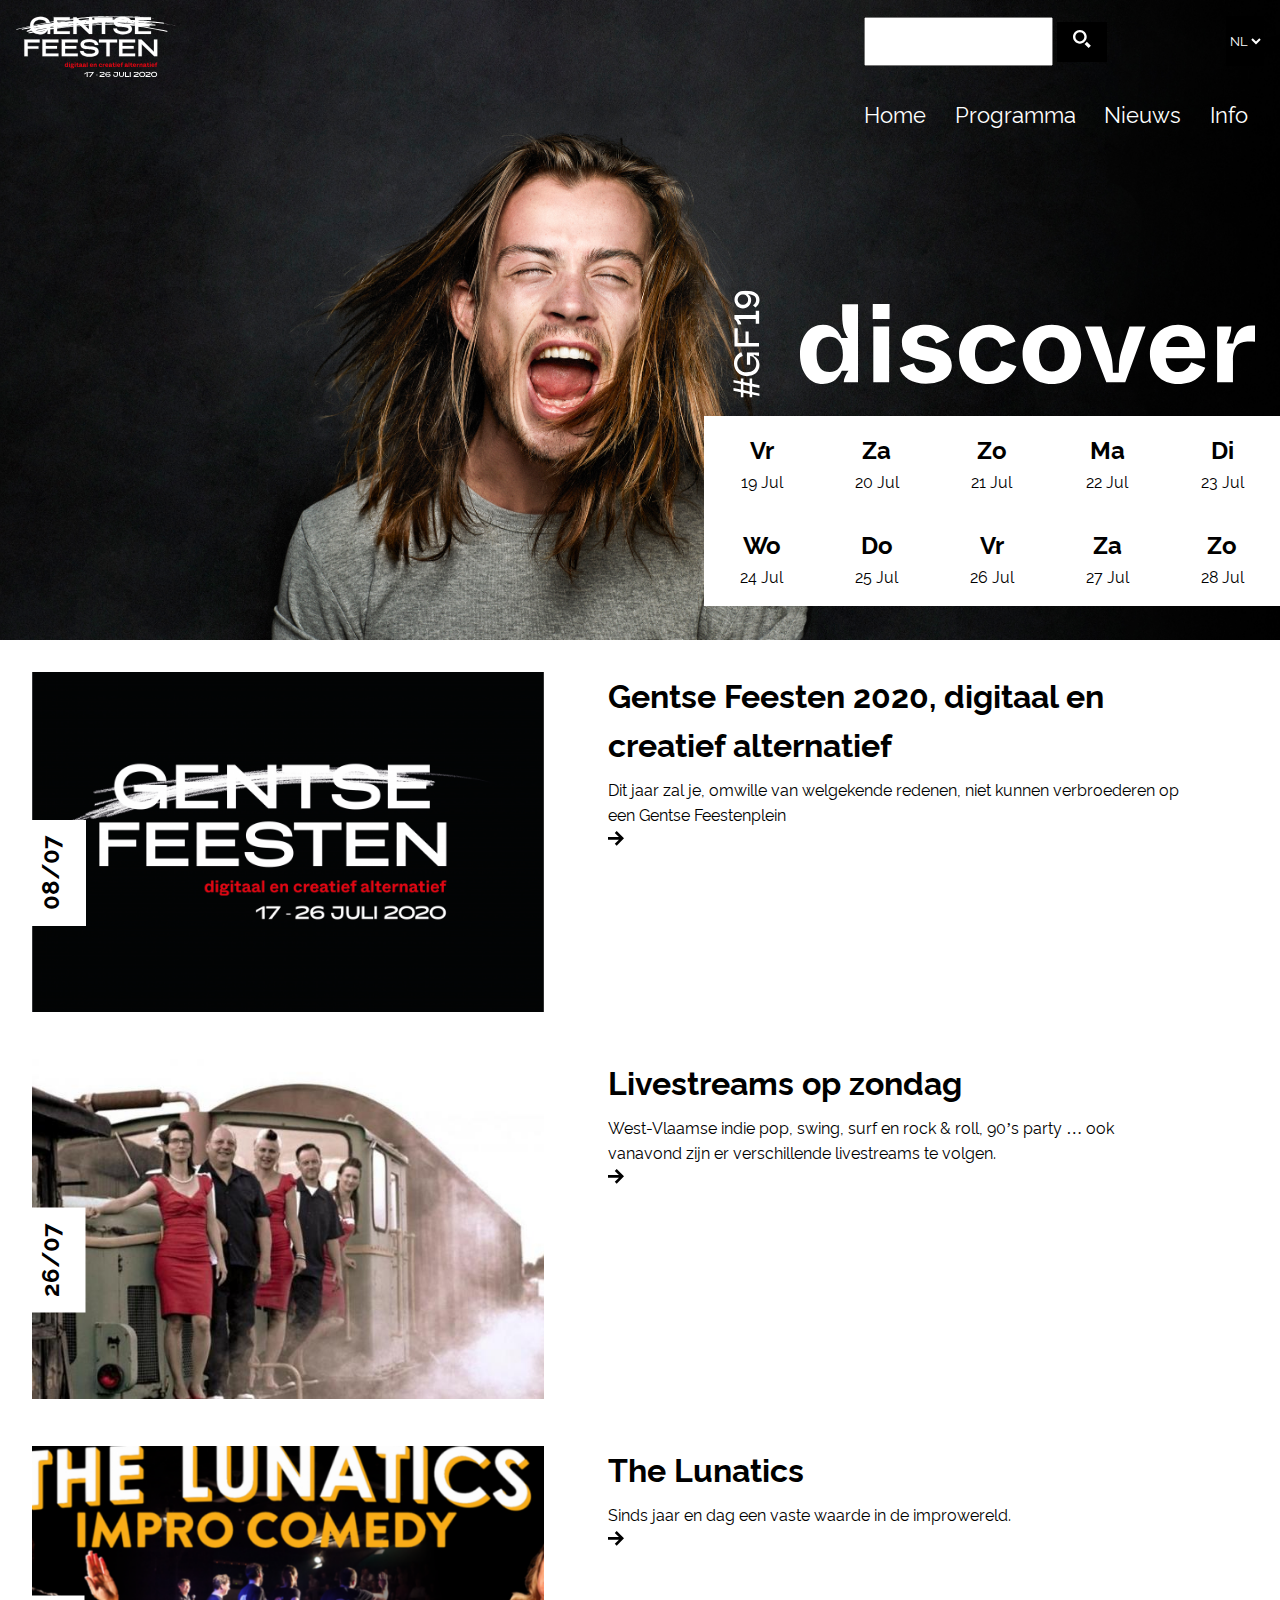
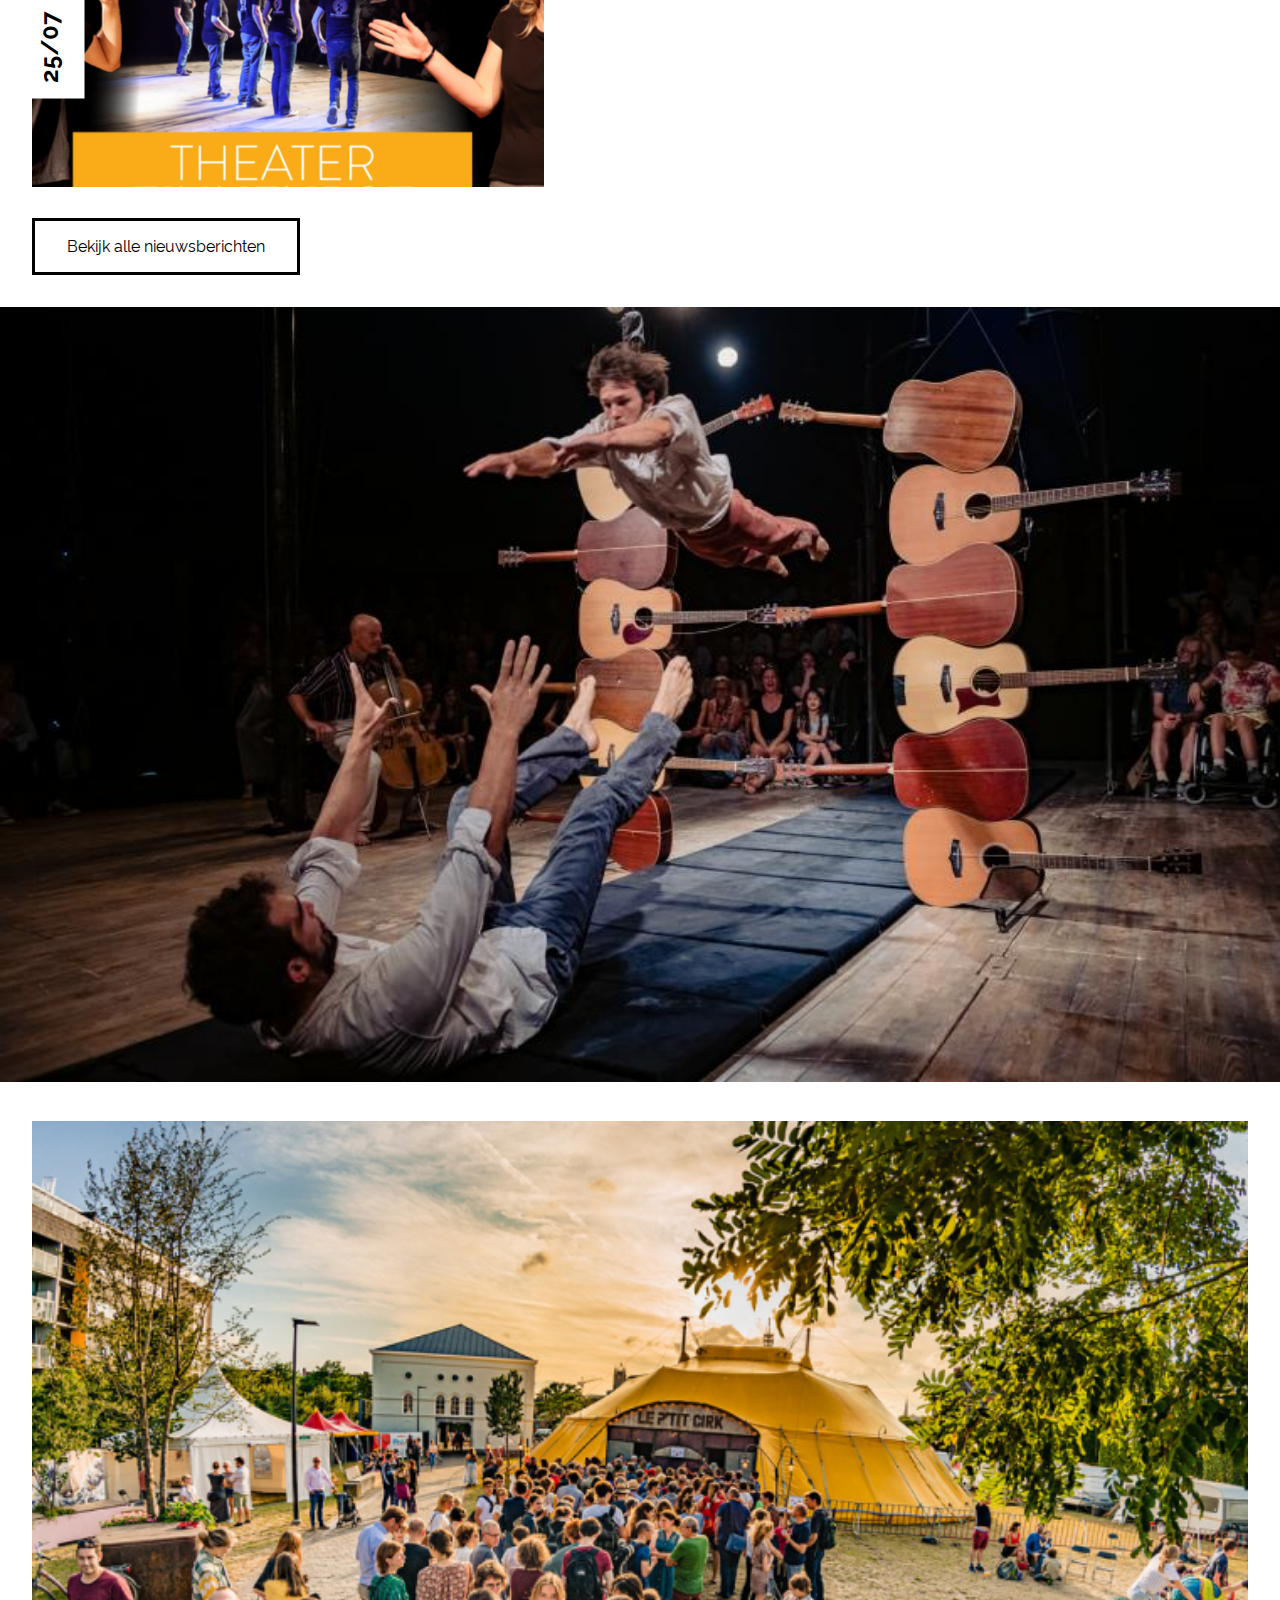
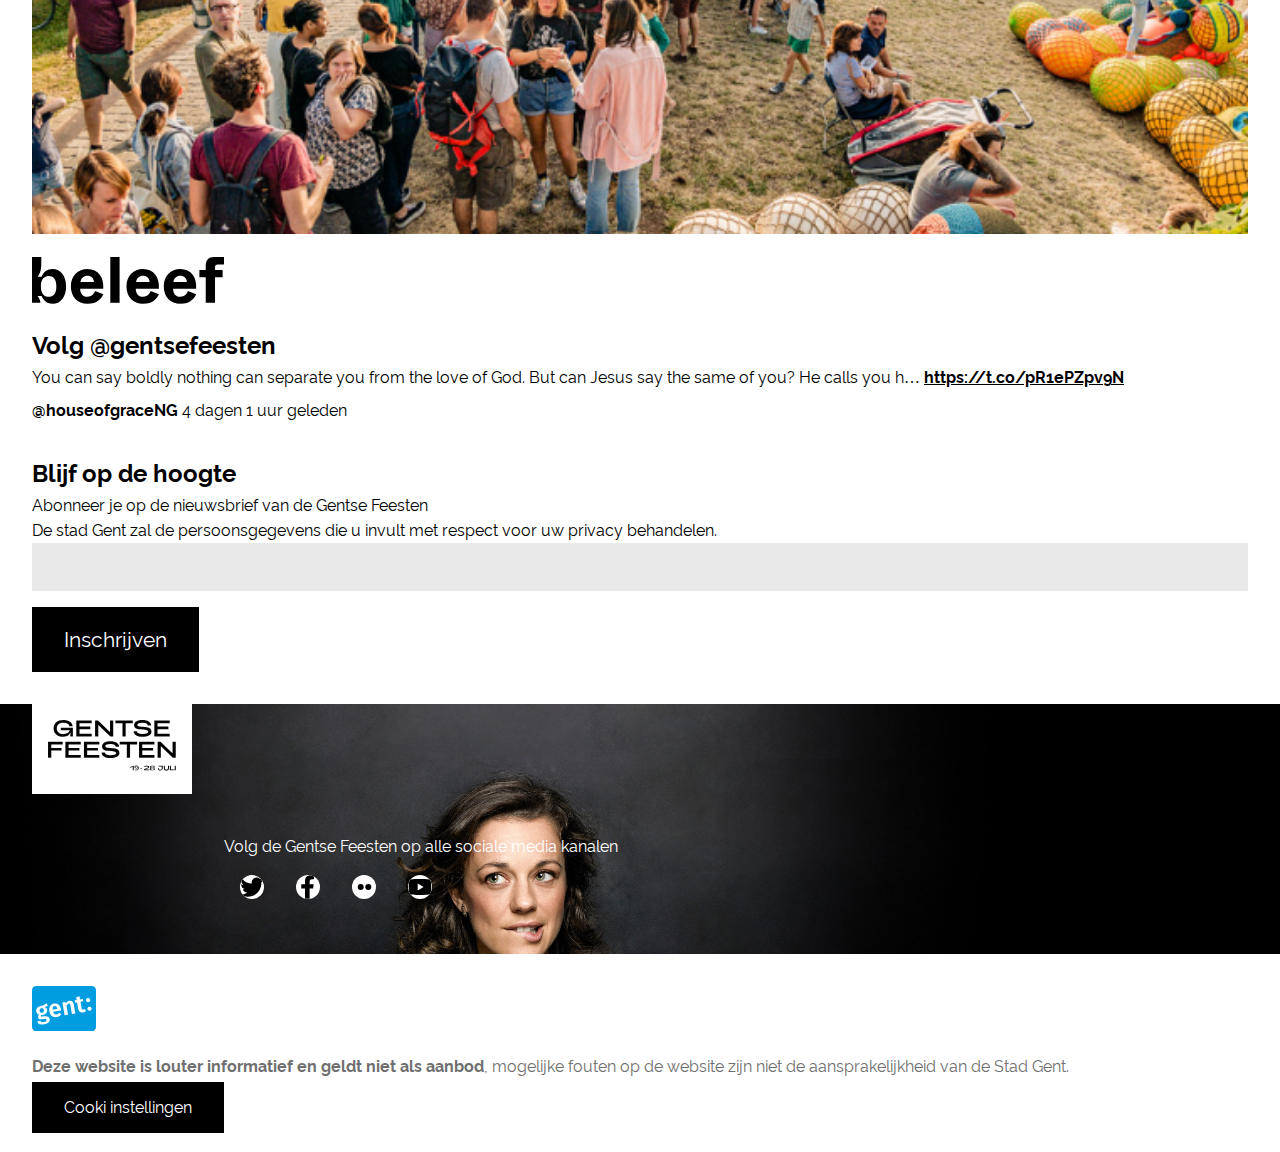
<file: index.html>
<!DOCTYPE html>
<html lang="en">

<head>
  <meta charset="UTF-8">
  <meta name="viewport" content="width=device-width, initial-scale=1.0">
  <title>Home | Gentse Feesten</title>
  <link rel="stylesheet" href="static/css/main.css">
  <link rel="stylesheet" href="static/css/dates-index.css">
</head>

<body>
  <header>
    <nav class="mobile-nav">
      <a href="index.html">
        <svg class="cross" width="24" height="25" viewBox="0 0 24 25" fill="none" xmlns="http://www.w3.org/2000/svg">
          <path
            d="M24 20.5967L15.685 12.4621L23.885 4.25526L20.188 0.591797L11.976 8.83435L3.666 0.705754L0 4.3385L8.321 12.5038L0.115 20.7414L3.781 24.3741L12.018 16.1316L20.303 24.2601L24 20.5967Z"
            fill="white" />
        </svg>
      </a>

      <ul>
        <li><a href="">Home</a></li>
        <li><svg class="mag-glass" width="18" height="18" viewBox="0 0 18 18" fill="none"
            xmlns="http://www.w3.org/2000/svg">
            <path
              d="M6.85875 13.7175C3.07725 13.7175 0 10.641 0 6.85875C0 3.0765 3.07725 0 6.85875 0C10.6403 0 13.7175 3.07725 13.7175 6.85875C13.7175 10.6403 10.641 13.7175 6.85875 13.7175ZM6.85875 2.34225C4.368 2.34225 2.34225 4.36875 2.34225 6.85875C2.34225 9.34875 4.36875 11.3752 6.85875 11.3752C9.34875 11.3752 11.376 9.34875 11.376 6.85875C11.376 4.36875 9.3495 2.34225 6.85875 2.34225ZM13.806 11.6745C13.1933 12.5565 12.417 13.3155 11.5215 13.9103L15.6105 18L17.871 15.7402L13.806 11.6745Z"
              fill="white" />
          </svg>
          zoeken</li>
        <li><button class="program">
          Programma <svg class="svg-right-arrow" enable-background="new 0 0 612 612" version="1.1"
              viewBox="0 0 612 612" xml:space="preserve" xmlns="http://www.w3.org/2000/svg">
              <path
                d="m604.5 134.78c-9.999-10.05-26.222-10.05-36.221 0l-262.27 287.78-262.29-287.78c-9.999-10.05-26.223-10.05-36.222 0s-9.999 26.35 0 36.399l279.1 306.24c5.331 5.357 12.422 7.652 19.386 7.296 6.988 0.356 14.055-1.939 19.386-7.296l279.13-306.27c9.998-10.048 9.998-26.322-1e-3 -36.372z" />
            </svg>
        </button>
          <ul class="program-button">
            <li><a href="dag.html?day=19">Vrijdag 19 juli</a></li>
            <li><a href="dag.html?day=20">Zaterdag 20 juli</a></li>
            <li><a href="dag.html?day=21">Zondag 21 juli</a></li>
            <li><a href="dag.html?day=22">Maandag 22 juli</a></li>
            <li><a href="dag.html?day=23">Dinsdag 23 juli</a></li>
            <li><a href="dag.html?day=24">Woensdag 24 juli</a></li>
            <li><a href="dag.html?day=25">Donderdag 25 juli</a></li>
            <li><a href="dag.html?day=26">Vrijdag 26 juli</a></li>
            <li><a href="dag.html?day=27">Zaterdag 27 juli</a></li>
            <li><a href="dag.html?day=28">Zondag 28 juli</a></li>
          </ul>
        </li>
        <li>Info</li>
      </ul>
    </nav>
    <div class="header-top">
      <a class="logo--hyper" href=""><img src="static/media/svg/logo.svg" alt=""></a>
      <svg class="burger-menu" xmlns="http://www.w3.org/2000/svg" viewBox="0 0 210 180">
        <g fill-rule="nonzero">
          <path
            d="M195.282 75H61.718C53.593 75 47 81.72 47 90c0 8.28 6.595 15 14.718 15h133.564C203.407 105 210 98.28 210 90c0-8.28-6.593-15-14.718-15zM194.273 150H14.727C6.597 150 0 156.72 0 165c0 8.28 6.598 15 14.727 15h179.546c8.13 0 14.727-6.72 14.727-15 .001-8.28-6.597-15-14.727-15zM194.273 0H14.727C6.597 0 0 6.72 0 15c0 8.28 6.598 15 14.727 15h179.546C202.403 30 209 23.28 209 15c.001-8.28-6.597-15-14.727-15z" />
        </g>
      </svg>

      <div class="desktop-nav">
        <div class="desktop-nav-top">
          <form id="" action="">
            <div>
              <input class="search-bar" type="text">
              <button class="search-button">
                <svg class="mag-glass" width="18" height="18" viewBox="0 0 18 18" fill="none"
                  xmlns="http://www.w3.org/2000/svg">
                  <path class="mag-glass-color"
                    d="M6.85875 13.7175C3.07725 13.7175 0 10.641 0 6.85875C0 3.0765 3.07725 0 6.85875 0C10.6403 0 13.7175 3.07725 13.7175 6.85875C13.7175 10.6403 10.641 13.7175 6.85875 13.7175ZM6.85875 2.34225C4.368 2.34225 2.34225 4.36875 2.34225 6.85875C2.34225 9.34875 4.36875 11.3752 6.85875 11.3752C9.34875 11.3752 11.376 9.34875 11.376 6.85875C11.376 4.36875 9.3495 2.34225 6.85875 2.34225ZM13.806 11.6745C13.1933 12.5565 12.417 13.3155 11.5215 13.9103L15.6105 18L17.871 15.7402L13.806 11.6745Z"
                    fill="white" />
                </svg>
              </button>

            </div>
          </form>
          <select name="language" id="language">
            <option value="NL">NL</option>
            <option value="EN">EN</option>
            <option value="FR">FR</option>
          </select>
        </div>
        <div class="desktop-nav-bottom">
          <ul>
            <li><a href="index.html">Home</a></li>
            <li><a href="index.html">Programma</a></li>
            <li><a href="index.html">Nieuws</a></li>
            <li><a href="index.html">Info</a></li>
          </ul>
        </div>
      </div>
    </div>

    <div class="header-bottom">
      <div class="dates-top">
        <div class="dates-length">
          <svg class="dates-logo" width="107px" height="26px" viewBox="0 0 107 26" version="1.1"
            xmlns="http://www.w3.org/2000/svg" xmlns:xlink="http://www.w3.org/1999/xlink">
            <!-- Generator: Sketch 51.3 (57544) - http://www.bohemiancoding.com/sketch -->
            <title>gf-19</title>
            <desc>Created with Sketch.</desc>
            <defs></defs>
            <g class="dates-logo-colour" id="Page-1" stroke="none" stroke-width="1" fill="none" fill-rule="evenodd">
              <g id="gf-19" fill="#fff">
                <path
                  d="M1.43231,25.9355 L2.9512,18.6476 L0,18.6476 L0,16.099 L3.47443,16.099 L4.76746,9.88808 L0,9.88808 L0,7.33953 L5.2907,7.33953 L6.80959,0 L9.42953,0 L7.91064,7.33953 L13.4103,7.33953 L14.9291,0 L17.566,0 L16.0471,7.33953 L19.068,7.33953 L19.068,9.88808 L15.5239,9.88808 L14.2139,16.099 L19.068,16.099 L19.068,18.6476 L13.6888,18.6476 L12.1699,25.9355 L9.55187,25.9355 L11.0538,18.6476 L5.56926,18.6476 L4.05037,25.9355 L1.43231,25.9355 Z M6.09437,16.099 L11.5771,16.099 L12.887,9.88808 L7.38552,9.88808 L6.09437,16.099 Z"
                  id="Shape" fill-rule="nonzero"></path>
                <path
                  d="M21.3457,13.2455 C21.3457,5.71235 27.0317,0.491699 33.8977,0.491699 C40.2631,0.491699 43.8749,4.13565 45.1623,7.84967 L41.5147,9.28622 C40.2989,6.06273 38.0459,3.75023 33.8262,3.75023 C29.4276,3.75023 25.1721,6.97372 25.1721,13.2105 C25.1721,19.3071 28.6766,22.8109 33.6831,22.8109 C38.5108,22.8109 41.1929,19.5874 41.4074,16.6442 L32.7534,16.6442 L32.7534,13.4207 L45.0908,13.4207 L45.0908,25.5088 L41.622,25.5088 C41.622,23.6167 42.3372,21.6546 43.0167,20.2881 L41.3359,20.2881 C40.6565,22.1101 38.5108,25.9993 32.6461,25.9993 C26.0304,26.0012 21.3457,21.094 21.3457,13.2455 Z"
                  id="Shape" fill-rule="nonzero"></path>
                <polygon id="Shape" fill-rule="nonzero"
                  points="50.9912 0.980957 69.1934 0.980957 69.1934 4.20445 54.5673 4.20445 54.5673 11.9829 66.0822 11.9829 66.0822 15.1713 54.5673 15.1713 54.5673 25.5075 50.9912 25.5075">
                </polygon>
                <path
                  d="M86.7979592,22.2228469 L86.7979592,25.6378418 L73.7933827,25.6378418 L73.7933827,22.2228469 L78.5191837,22.2228469 L78.5191837,4.76842857 C78.33521,5.04438913 78.0305081,5.34909102 77.6050689,5.68254337 C77.1796297,6.01599571 76.702455,6.33794488 76.1735306,6.64840051 C75.6446062,6.95885614 75.0984424,7.21756529 74.535023,7.42453571 C73.9716035,7.63150614 73.4599343,7.7349898 73,7.7349898 L73,4.2165102 C73.6209113,4.2165102 74.2533114,4.04978653 74.8972194,3.71633418 C75.5411274,3.38288184 76.1275348,3.01493994 76.6564592,2.61249745 C77.1853836,2.21005496 77.6223146,1.83636397 77.9672653,1.49141327 C78.312216,1.14646256 78.496187,0.950993427 78.5191837,0.905 L82.4171071,0.905 L82.4171071,22.2228469 L86.7979592,22.2228469 Z M89.0056327,9.45973469 C89.0056327,8.26390559 89.2355963,7.1485817 89.6955306,6.11372959 C90.1554649,5.07887748 90.7821159,4.1820191 91.5755026,3.42312755 C92.3688892,2.664236 93.3059912,2.06633042 94.3868367,1.62939286 C95.4676823,1.1924553 96.6289989,0.973989796 97.8708214,0.973989796 C99.2276275,0.973989796 100.457933,1.22120076 101.561776,1.7156301 C102.665618,2.21005944 103.60272,2.92294687 104.37311,3.85431378 C105.1435,4.78568068 105.741405,5.91825183 106.166844,7.25206122 C106.592284,8.58587061 106.805,10.1036309 106.805,11.8053878 C106.805,14.1510525 106.586534,16.2034784 106.149597,17.962727 C105.712659,19.7219756 105.086008,21.1994923 104.269625,22.3953214 C103.453242,23.5911505 102.470147,24.4880089 101.320311,25.0859235 C100.170476,25.683838 98.8941771,25.9827908 97.4913776,25.9827908 C95.9046043,25.9827908 94.4615822,25.620598 93.1622679,24.8962015 C91.8629535,24.1718051 90.8108697,23.1542157 90.0059847,21.8434031 L92.2481531,19.49775 C92.7770775,20.463612 93.5129613,21.2282412 94.4558265,21.7916607 C95.3986918,22.3550802 96.4220302,22.6367857 97.5258724,22.6367857 C99.250626,22.6367857 100.630408,21.9124001 101.66526,20.4636071 C102.700112,19.0148142 103.229029,16.9681374 103.252026,14.3235153 C102.769095,15.3583674 102.015963,16.1747385 100.99261,16.7726531 C99.9692559,17.3705676 98.8021902,17.6695204 97.4913776,17.6695204 C96.2955484,17.6695204 95.1802246,17.456804 94.1453724,17.0313648 C93.1105203,16.6059256 92.213662,16.0252673 91.4547704,15.2893724 C90.6958789,14.5534776 90.0979733,13.6853647 89.6610357,12.6850077 C89.2240982,11.6846506 89.0056327,10.6095704 89.0056327,9.45973469 Z M97.8363265,4.18201531 C97.1234284,4.18201531 96.4565337,4.31999352 95.8356224,4.59595408 C95.2147112,4.87191465 94.6685474,5.25135473 94.1971148,5.73428571 C93.7256822,6.2172167 93.3519912,6.77487864 93.0760306,7.40728827 C92.80007,8.03969789 92.6620918,8.71234167 92.6620918,9.4252398 C92.6620918,10.1381379 92.80007,10.8050326 93.0760306,11.4259439 C93.3519912,12.0468551 93.7256822,12.5930189 94.1971148,13.0644515 C94.6685474,13.5358842 95.2204603,13.9095752 95.8528699,14.1855357 C96.4852795,14.4614963 97.1579233,14.5994745 97.8708214,14.5994745 C98.5837196,14.5994745 99.2563633,14.4614963 99.888773,14.1855357 C100.521183,13.9095752 101.073095,13.5416333 101.544528,13.081699 C102.015961,12.6217647 102.389652,12.075601 102.665612,11.4431913 C102.941573,10.8107817 103.079551,10.1496361 103.079551,9.45973469 C103.079551,8.74683657 102.941573,8.0684437 102.665612,7.42453571 C102.389652,6.78062773 102.010212,6.2172167 101.527281,5.73428571 C101.04435,5.25135473 100.486688,4.87191465 99.8542781,4.59595408 C99.2218684,4.31999352 98.5492247,4.18201531 97.8363265,4.18201531 Z"
                  id="19-copy"></path>
              </g>
            </g>
          </svg>

          <svg class="discover" version="1.1" id="Layer_1" xmlns="http://www.w3.org/2000/svg"
            xmlns:xlink="http://www.w3.org/1999/xlink" x="0px" y="0px" viewBox="0 0 572.2 100.5"
            style="enable-background:new 0 0 572.2 100.5;" xml:space="preserve">
            <g id="Laag_2">
              <g id="Laag_1-2">
                <path class="st0" d="M0,63.3c0-22.1,11.8-37.1,28.8-37.1c14.4,0,20.2,9.4,23.2,16.5h8.4c-3.5-5.5-7.4-12-7.4-28.7V0.3h19.9v98
                  H54.9c0-4.9,3.2-10.2,6-14.3h-8.4c-3.5,7-8.8,16.5-23.7,16.5C11.8,100.5,0,85.4,0,63.3z M53.9,63.3c0-14.8-6.7-22.1-16.7-22.1
                  c-9.2,0-16.4,5.7-16.4,22.1S28,85.4,37.2,85.4C47,85.4,53.9,78.1,53.9,63.3z"></path>
                <path class="st0" d="M91.4,0h21.1v18.8H91.4V0z M92.1,28.3H112v70H92.1L92.1,28.3z"></path>
                <path class="st0" d="M125.2,80.2l18.1-5.7c0.3,1.5,2.4,11.8,16,11.8c7,0,10.6-3.1,10.6-7c0-3.2-1.5-6-8.7-7.4l-9.9-2
                  C136.5,66.9,128,62,128,48.3c0-13.3,11.3-22.1,30.1-22.1c17.5,0,26.5,9.1,29.5,16.1l-16.4,7.4c-2.1-6-7.8-10-14.1-9.8
                  c-6.7,0-9.9,2.9-9.9,6.7s2.1,5.5,9.7,6.9l9.7,1.8c13.2,2.5,24.1,8.5,24.1,21.8c0,14-12,23.1-32.5,23.1
                  C141.5,100.2,128.1,92.5,125.2,80.2z"></path>
                <path class="st0" d="M199.8,63.1c0-22.5,16.5-37,37.7-37c16.8,0,28.7,9.1,33.3,21L252.4,54c-2.8-8-8.4-12.2-15.7-12.2
                  c-9.4,0-16.9,6.9-16.9,21.3s7.8,21.6,17.1,21.6c8.1,0,13.2-4.3,16.2-13.3l18.8,6.7c-5.3,13.4-18.1,22.4-34.6,22.4
                  C215.7,100.5,199.8,85.7,199.8,63.1z"></path>
                <path class="st0"
                  d="M279.6,63.3c0-22.4,15.4-37.1,36.8-37.1s36.8,14.7,36.8,37.1c0,22.8-15.4,37.2-36.8,37.2
                  S279.6,84.8,279.6,63.3z M332.5,63.6c0-14.4-6.6-21.7-16.1-21.7s-16.1,7.3-16.1,21.7s6.6,21.1,16.1,21.1S332.5,78,332.5,63.6z">
                </path>
                <path class="st0" d="M358,28.3h20.9l9.6,28.7c3.8,11.3,4.3,16.8,4.6,29.3h7.4c0.3-12.5,0.6-18.6,4.1-29.3l9.2-28.7h20.3l-25.5,70
                  h-23.8L358,28.3z"></path>
                <path class="st0" d="M439.6,63.1c0-22,15.1-37,35.4-37c23.5,0,35.8,18.5,33.9,41.9h-49.4c0.6,12.3,7.1,17.4,15.7,17.4
                  c9,0,13.3-5.6,16.2-12.2l17.8,6.9c-3.9,9-12.7,20.4-34,20.4C453.6,100.5,439.6,86.1,439.6,63.1z M489.3,54
                  c-0.8-8.7-5.9-13.6-14.3-13.6c-8,0-13.4,4.8-14.8,13.6H489.3z"></path>
                <path class="st0" d="M524,28.3h17.9c-0.2,7.5-2.3,14.8-6,21.3h8.4c3.1-14.4,8.8-22.7,23.7-22.7c1.4,0,2.8,0,4.2,0.1v20.4
                  c-2.6-0.3-5.1-0.4-7.7-0.4c-14.3,0-20.6,5.5-20.6,24.4v26.9H524V28.3z"></path>
              </g>
            </g>
          </svg>
        </div>
      </div>

      <div class="dates-bottom">
        <ul class="dates-wrapper">
          <li class="dates"><a href="dag.html?day=19"><span class="wrapper"><span>Vr</span><span>19 Jul</span></span></a></li>
          <li class="dates"><a href="dag.html?day=20"><span class="wrapper"><span>Za</span><span>20 Jul</span></span></a></li>
          <li class="dates"><a href="dag.html?day=21"><span class="wrapper"><span>Zo</span><span>21 Jul</span></span></a></li>
          <li class="dates"><a href="dag.html?day=22"><span class="wrapper"><span>Ma</span><span>22 Jul</span></span></a></li>
          <li class="dates"><a href="dag.html?day=23"><span class="wrapper"><span>Di</span><span>23 Jul</span></span></a></li>
          <li class="dates"><a href="dag.html?day=24"><span class="wrapper"><span>Wo</span><span>24 Jul</span></span></a></li>
          <li class="dates"><a href="dag.html?day=25"><span class="wrapper"><span>Do</span><span>25 Jul</span></span></a></li>
          <li class="dates"><a href="dag.html?day=26"><span class="wrapper"><span>Vr</span><span>26 Jul</span></span></a></li>
          <li class="dates"><a href="dag.html?day=27"><span class="wrapper"><span>Za</span><span>27 Jul</span></span></a></li>
          <li class="dates"><a href="dag.html?day=28"><span class="wrapper"><span>Zo</span><span>28 Jul</span></span></a></li>
        </ul>
      </div>
    </div>

  </header>

  <main>
    <div class="content--wrapper"></div>

    <aritcle class="news">
      <figure class="news-top">
        <img src="static/media/images/logo-zwart-achtergrond.jpg" alt="image of the Gentse Feesten logo">
        <figcaption>08/07</figcaption>
      </figure>
      <div class="news-bottom">
        <h3>Gentse Feesten 2020, digitaal en creatief alternatief</h3>
        <p>Dit jaar zal je, omwille van welgekende redenen, niet kunnen verbroederen op een Gentse Feestenplein</p>
        <svg class="news--svg" width="16" height="15" xmlns="http://www.w3.org/2000/svg">
          <path d="M8.683 0L6.785 1.885l4.118 4.118H0v2.661h10.903l-4.118 4.117 1.898 1.886L16 7.333z" fill="#000"
            fill-rule="nonzero" />
        </svg>
      </div>
    </aritcle>
    <aritcle class="news">
      <figure class="news-top">
        <img src="static/media/images/people-train.jpg"
          alt="People standing on the front of a train in matching clothes">
        <figcaption>26/07</figcaption>
      </figure>
      <div class="news-bottom">
        <h3>Livestreams op zondag</h3>
        <p>West-Vlaamse indie pop, swing, surf en rock & roll, 90’s party … ook vanavond zijn er verschillende
          livestreams te volgen.</p>
        <svg class="news--svg" width="16" height="15" xmlns="http://www.w3.org/2000/svg">
          <path d="M8.683 0L6.785 1.885l4.118 4.118H0v2.661h10.903l-4.118 4.117 1.898 1.886L16 7.333z" fill="#000"
            fill-rule="nonzero" />
        </svg>
      </div>
    </aritcle>
    <aritcle class="news">
      <figure class="news-top">
        <img src="static/media/images/the-lunatics.jpeg" alt="Image of the lunatics comedy group">
        <figcaption>25/07</figcaption>
      </figure>
      <div class="news-bottom">
        <h3>The Lunatics</h3>
        <p>Sinds jaar en dag een vaste waarde in de improwereld.</p>
        <svg class="news--svg" width="16" height="15" xmlns="http://www.w3.org/2000/svg">
          <path d="M8.683 0L6.785 1.885l4.118 4.118H0v2.661h10.903l-4.118 4.117 1.898 1.886L16 7.333z" fill="#000"
            fill-rule="nonzero" />
        </svg>
      </div>
    </aritcle>

    <div class="inform-wrapper">
      <a class="inform" href="">Bekijk alle nieuwsberichten</a>
    </div>

    <div class="slideshow-wrapper">
      <figcaption class="slideshow">
        <img src="static/media/images/slideshow-1.jpg" alt="Man jumping through stack of guitars">
      </figcaption>
    </div>

    <article class="twitter margin">
      <img src="static/media/images/bg-twitterfeed.jpg" alt="Lots of people waiting to enter a big tent">

      <svg class="twitter-title-svg" xmlns="http://www.w3.org/2000/svg" viewBox="0 0 410.9 100.24">
        <g id="Laag_2" data-name="Laag 2">
          <g id="Laag_1-2" data-name="Laag 1">
            <path
              d="M20.44,83.72H12c2.8,4.06,6,9.38,6,14.28H0V0H19.88V13.72c0,16.66-4.2,23.24-7.7,28.7h8.4c3.08-7.14,9.1-16.52,23.52-16.52,17.08,0,28.84,15,28.84,37.1S61.18,100.24,44.1,100.24C29.26,100.24,23.94,90.72,20.44,83.72ZM52.08,63c0-16.38-7.14-22.12-16.38-22.12C25.76,40.88,19,48.16,19,63S25.9,85.12,35.7,85.12C44.94,85.12,52.08,79.38,52.08,63Z" />
            <path
              d="M83.16,62.86c0-22,15.12-37,35.42-37,23.52,0,35.84,18.48,33.88,41.86H103c.56,12.32,7.14,17.36,15.68,17.36,9,0,13.3-5.6,16.24-12.18l17.78,6.86c-3.92,9-12.74,20.44-34,20.44C97.16,100.24,83.16,85.82,83.16,62.86Zm49.7-9.1C132,45.08,127,40.18,118.58,40.18c-8,0-13.44,4.76-14.84,13.58Z" />
            <path d="M167.58,0h19.88V98H167.58Z" />
            <path
              d="M202.16,62.86c0-22,15.12-37,35.42-37,23.52,0,35.84,18.48,33.88,41.86H222c.56,12.32,7.14,17.36,15.68,17.36,9,0,13.3-5.6,16.24-12.18l17.78,6.86c-3.92,9-12.74,20.44-34,20.44C216.16,100.24,202.16,85.82,202.16,62.86Zm49.7-9.1C251,45.08,246,40.18,237.58,40.18c-8,0-13.44,4.76-14.84,13.58Z" />
            <path
              d="M282,62.86c0-22,15.12-37,35.42-37,23.52,0,35.84,18.48,33.88,41.86H301.84c.56,12.32,7.14,17.36,15.68,17.36,9,0,13.3-5.6,16.24-12.18l17.78,6.86c-3.92,9-12.74,20.44-34,20.44C296,100.24,282,85.82,282,62.86Zm49.7-9.1c-.84-8.68-5.88-13.58-14.28-13.58-8,0-13.44,4.76-14.84,13.58Z" />
            <path
              d="M371.84,43.12H358.26V28h13.58V18.34C371.84,7.42,378,0,389.34,0H410.9V15.82h-13c-4.34,0-6.16,2-6.16,6.16v6H408V43.12H391.72V98H371.84Z" />
          </g>
        </g>
      </svg>

      <h2>Volg @gentsefeesten</h2>
      <p>You can say boldly nothing can separate you from the love of God. But can Jesus say the same of you? He calls
        you h… <a class="bold-hyper" href="https://t.co/pR1ePZpv9N">https://t.co/pR1ePZpv9N</a></p>
      <p><span class="bold">@houseofgraceNG</span> 4 dagen 1 uur geleden</p>

    </article>

    <article class="margin">
      <h2>Blijf op de hoogte</h2>
      <p>Abonneer je op de nieuwsbrief van de Gentse Feesten</p>
      <p>De stad Gent zal de persoonsgegevens die u invult met respect voor uw privacy behandelen.</p>
      <form action="">
        <label for="e-mail"></label>
        <input class="newsletter" type="email" name="mail" id="e-mail" required>
        <input class="newsletter-button" type="button" value="Inschrijven">
      </form>
    </article>
  </main>

  <footer>
    <div class="footer-top">
      <div class="footer-top__svg"><svg xmlns="http://www.w3.org/2000/svg" viewBox="0 0 414 164">
          <g fill="#000" fill-rule="nonzero">
            <g stroke="#FFF" stroke-linecap="round" stroke-linejoin="round" stroke-width=".26">
              <path
                d="M49.18.13c18 0 30 8.06 30.54 20.11H69.18c-.59-7.1-7.91-11.31-19.82-11.31-12.5 0-20.85 7-20.85 18.26 0 11.26 8.23 18.19 20.67 18.19 11.24 0 19.82-4.59 21.08-12.28H41.41v-7.69h39.12v27.66h-8.58l.74-12h-.67c-4.73 9.69-13.68 13.16-23.07 13.16-18.63 0-31-10.8-31-27.06C17.95 10.91 30.38.13 49.18.13zM91.45 1.31h49.91v8.8h-39.41v11.31H137v8.13h-35.05v14.64h39.41v8.87H91.45zM152.23 1.31h9.54l38.75 37.27V1.31h10.5v51.76h-9.61L162.74 15.8v37.27h-10.5V1.31zM240.81 10.11h-22.92v-8.8h56.42v8.8h-23v42.96h-10.5zM276.97 36.43h10.94c-.07 5.4 6.51 9 17.3 9 12.2 0 18.93-2.22 18.93-7.1 0-14-45.77 2.22-45.77-21.81 0-10.57 11.17-16.34 27.21-16.34 16.86 0 28 7.1 28 17.82h-10.69c0-5.47-6.51-9-17-9-10.72 0-16.86 2.22-16.86 6.66 0 13 45.7-2.07 45.7 22.26 0 10.8-11.46 16.42-29.06 16.42-17.6 0-28.85-7.33-28.7-17.91zM343.88 1.31h49.91v8.8h-39.41v11.31h35.05v8.13h-35.05v14.64h39.41v8.87h-49.91zM.13 70.11H47.6v8.8H10.63v11.68h33.35v8.13H10.63v23.15H.13zM56.18 70.11h49.91v8.8H66.68v11.31h35.05v8.13H66.68v14.64h39.41v8.87H56.18zM116.22 70.11h49.91v8.8h-39.41v11.31h35.05v8.13h-35.05v14.64h39.41v8.87h-49.91zM173.38 105.24h10.94c-.07 5.4 6.51 9 17.3 9 12.2 0 18.93-2.22 18.93-7.1 0-14-45.77 2.22-45.77-21.81 0-10.57 11.17-16.34 27.21-16.34 16.86 0 27.95 7.1 28 17.82H219.3c0-5.47-6.51-9-17-9-10.72 0-16.86 2.22-16.86 6.66 0 13 45.7-2.07 45.7 22.26 0 10.8-11.46 16.42-29.06 16.42-17.6 0-28.85-7.34-28.7-17.91zM254.94 78.91h-22.92v-8.8h56.42v8.8h-23v42.96h-10.5zM294.49 70.11h49.91v8.8h-39.41v11.31h35.05v8.13h-35.05v14.64h39.41v8.87h-49.91zM354.53 70.11h9.54l38.75 37.27V70.11h10.5v51.76h-9.61l-38.68-37.26v37.27h-10.5z" />
            </g>
            <path
              d="M274.24 150.48l-7.68 4.75v-3.06l9-4.58h1.82v15.28h-3.1zM293.61 155.06c0 4.76-3.47 7.81-8.77 7.81a11 11 0 01-4.39-.85l.91-1.69a7.42 7.42 0 003.48.67 5.73 5.73 0 006.37-4.89 5.61 5.61 0 000-.71v-.68a6.81 6.81 0 01-5.3 2c-3.65 0-6.21-1.87-6.21-4.59 0-2.72 2.74-4.75 6.4-4.75 4.77.19 7.51 2.93 7.51 7.68zm-3.11-2.89c0-1.36-1.64-2.88-4.38-2.88-2.38 0-4 1.19-4 2.88s1.64 2.89 4.2 2.89c2.56 0 4.18-1.19 4.18-2.89zM304.58 156.42v1.36h-5.67v-1.36zM310.61 161.17c.18-5.6 13.7-5.6 13.7-8.66 0-1.7-1.64-2.37-5.66-2.37a19.14 19.14 0 00-7.5 1.35v-2.54a23.82 23.82 0 018-1.19c5.48 0 8.4 1.19 8.4 4.24 0 5.95-12.24 5.27-13.7 8.33h13.34v2.54h-16.58v-1.7zM346.06 158.46c0 2.71-3.29 4.41-8.59 4.41s-8.59-1.7-8.59-4.41c0-1.7 1.28-2.89 3.84-3.57-2-.68-2.92-1.7-2.92-3.23 0-2.54 3.1-4.07 7.86-4.07s7.85 1.53 7.85 4.07c0 1.53-1.09 2.55-3.1 3.23 2.19.68 3.65 1.87 3.65 3.57zm-2.56.34c0-1.7-2.19-2.72-5.66-2.72s-5.67 1-5.67 2.72c0 1.72 2 2.71 5.67 2.71s5.66-1.02 5.66-2.71zm-10.6-6.8c0 1.53 1.83 2.38 4.94 2.38 3.11 0 4.93-.85 4.93-2.38 0-1.53-2-2.37-4.93-2.37-2.93 0-4.94.85-4.94 2.37zM355.57 155.74h3.29c0 3.57 1.46 4.92 4.57 4.92 3.11 0 4.56-1.52 4.56-4.92v-5.09h-10.23v-2.72h13.52v7.64c0 5.6-3.1 7.47-7.85 7.47s-7.86-1.87-7.86-7.3zM374.57 154.89v-7h3.29v7.68c0 3.4 1.65 5.09 5.12 5.09s5.12-1.69 5.12-5.09v-7.64h3.29v7c0 6.28-3.11 8.32-8.41 8.32-5.3 0-8.41-1.91-8.41-8.36zM394.31 147.93h3.29v12.4h11v2.54h-14.42v-14.94zM410.03 147.93h3.29v14.94h-3.29z" />
          </g>
        </svg></div>
      <div class="footer-top__socials">
        <p>Volg de Gentse Feesten op alle sociale media kanalen</p>
        <ul class="socials">
          <li><a href=""><svg class="socials-icons" width="24" height="24" xmlns="http://www.w3.org/2000/svg">
                <path
                  d="M21.37 7.277c.014.21.014.419.014.628 0 6.391-4.864 13.755-13.755 13.755-2.739 0-5.283-.793-7.424-2.17.39.045.764.06 1.168.06 2.26 0 4.34-.763 6.002-2.066a4.843 4.843 0 01-4.52-3.352c.299.045.598.074.913.074.434 0 .868-.06 1.272-.164a4.835 4.835 0 01-3.877-4.745v-.06c.644.36 1.392.584 2.185.614a4.831 4.831 0 01-2.155-4.026c0-.898.24-1.721.659-2.44a13.742 13.742 0 009.968 5.059 5.46 5.46 0 01-.12-1.108 4.832 4.832 0 014.835-4.834c1.392 0 2.649.584 3.532 1.527a9.518 9.518 0 003.068-1.168 4.821 4.821 0 01-2.125 2.664 9.692 9.692 0 002.784-.748 10.391 10.391 0 01-2.425 2.5z"
                  fill="#000" fill-rule="nonzero" />
              </svg></a></li>
          <li><a href=""><svg class="socials-icons" width="24" height="24" xmlns="http://www.w3.org/2000/svg">
                <path
                  d="M17.072 13.474l.655-4.269h-4.096v-2.77c0-1.168.572-2.306 2.407-2.306H17.9V.494S16.21.206 14.594.206c-3.373 0-5.578 2.044-5.578 5.746v3.253h-3.75v4.27h3.75v10.32h4.615v-10.32h3.441z"
                  fill="#000" fill-rule="nonzero" />
              </svg></a></li>
          <li><a href=""><svg class="socials-icons" width="24" height="24" xmlns="http://www.w3.org/2000/svg">
                <g fill="#000" fill-rule="evenodd">
                  <rect x="5.7" y="9" width="6" height="6" rx="3" />
                  <rect x="13.3" y="9" width="6" height="6" rx="3" />
                </g>
              </svg></a></li>
          <li><a href=""><svg class="socials-icons" width="24" height="24" xmlns="http://www.w3.org/2000/svg">
                <path
                  d="M22.818 6.46a2.86 2.86 0 00-1.996-2.04c-1.76-.482-8.817-.482-8.817-.482s-7.058 0-8.818.482a2.86 2.86 0 00-1.995 2.04C.72 8.26.72 12.017.72 12.017s0 3.756.472 5.556a2.816 2.816 0 001.995 2.008c1.76.482 8.818.482 8.818.482s7.057 0 8.817-.482a2.816 2.816 0 001.996-2.008c.471-1.8.471-5.556.471-5.556s0-3.755-.471-5.555zM9.696 15.427v-6.82l5.9 3.41-5.9 3.41z"
                  fill="#000" fill-rule="nonzero" />
              </svg></a></li>
        </ul>
      </div>
    </div>
    <div class="footer-bottom margin">
      <svg class="gent-logo" version="1.1" id="Laag_1" xmlns="http://www.w3.org/2000/svg"
        xmlns:xlink="http://www.w3.org/1999/xlink" x="0px" y="0px" viewBox="0 0 396.9 280.9"
        style="enable-background:new 0 0 396.9 280.9;" xml:space="preserve">
        <g>
          <path fill="#009DE0" class="st0"
            d="M370.5,280.6H26.4C11.9,280.6,0,268.8,0,254.3V26.4C0,11.9,11.9,0,26.4,0h344.1c14.5,0,26.4,11.9,26.4,26.4   v227.9C396.9,268.8,385,280.6,370.5,280.6z" />
          <g>
            <g fill="#fff">
              <path class="st1" fill="#fff"
                d="M76,129.8c10.5,2.6,16.4,7.7,18.2,17.7c2.7,15.4-7.7,28.8-27.9,32.3c-3.4,0.6-6.5,0.8-9.4,0.6     c-1.6,1.5-2.4,3.7-2.1,5.8c0.5,2.7,2.3,5,10,3.6l12.1-2.1c17.9-3.2,31.1,4.4,33.4,17.5c2.8,16-9.4,28.1-35.8,32.8     c-29,5.1-38.5-2.9-41.3-18.7l19-3.3c1.3,7.5,5.2,10.2,20.3,7.5c14.6-2.6,17.8-7.3,16.8-13c-0.9-5.4-5.6-8-13.9-6.5l-11.6,2.1     c-16.6,2.9-24.7-3-26.2-11.4c-1-5.7,1.6-11.8,6.6-16.4c-10.8-3.6-16.2-9.9-18-20.1c-3.1-17.5,8.8-31.1,28.7-34.6     c18.3-2.8,26.7-9,35.3-16.1l8.1,15.4C92.9,126.1,85.6,128.2,76,129.8z M47.3,154.1c1.6,9.1,7.6,13.6,15.7,12.2     c8.5-1.5,12.1-7.4,10.4-17.1c-1.7-9.4-6.8-13.1-15.6-11.6C49.8,139.1,45.8,145.5,47.3,154.1z" />
              <path class="st1"
                d="M180.4,151.3L131,160c4.2,15,12.1,18.2,22.3,16.4c6.7-1.2,12-4.3,18-10.3l10.9,10.4     c-6.7,7.6-15.7,13.9-28.1,16c-25.4,4.5-41.6-9.9-46-34.7c-4.2-23.9,5.4-44.7,28.5-48.8c22.4-4,38.3,8.6,42.8,33.9     C179.8,145.7,180.1,149.1,180.4,151.3z M157.2,140.8c-2.1-11.9-7.5-19-17.7-17.2c-8.4,1.5-12.6,8.1-11,23.2l28.8-5.1L157.2,140.8     z" />
              <path class="st1"
                d="M258.5,112.3l10.2,57.6l-21.2,3.7l-9.5-54.1c-1.6-9.1-5.3-11.1-10.7-10.1c-6.1,1.1-10.2,6-13.3,13.7     l9.6,54.6l-21.2,3.7l-14-79.1l18.4-3.2l3.4,9.7c5-9,11.9-14.9,22-16.7C246,89.9,255.8,97.4,258.5,112.3z" />
              <path class="st1"
                d="M316,164.1c-16.5,2.7-26.5-5.2-29.6-22.8l-7-39.4l-11.8,2.1L265,89l11.8-2.1l-3.1-17.3l20.8-6.3l3.5,19.9     l18.2-3.2l0.5,15.3l-16.1,2.8l6.9,39c1.4,7.8,4.4,10.3,9.8,9.4c2.8-0.5,5.5-1.9,8.5-4.4l9.7,12.3     C330.4,159.4,323,162.8,316,164.1z" />
            </g>
            <path class="st1" fill="#fff"
              d="M361.2,84.9c1.2,7-3.4,13.8-10.6,15.1c-7,1.2-13.7-3.6-15-10.6c-1.2-6.9,3.4-13.7,10.5-14.9    C353.3,73.2,360,78,361.2,84.9z" />
            <path class="st1" fill="#fff"
              d="M369.6,138.8c1.2,7-3.4,13.8-10.6,15.1c-7,1.2-13.7-3.6-15-10.6c-1.2-6.9,3.4-13.7,10.5-14.9    C361.7,127.1,368.4,131.9,369.6,138.8z" />
          </g>
        </g>
      </svg>
      <p><span class="footer-bottom--bold">Deze website is louter informatief en geldt niet als aanbod</span>, mogelijke
        fouten op de website zijn niet de aansprakelijkheid van de Stad Gent.</p>
      <div class="cookie-wrapper"><a class="cookie" href="">Cooki instellingen</a></div>
    </div>
  </footer>
  <script src="static/js/main.js"></script>
</body>

</html>
</file>
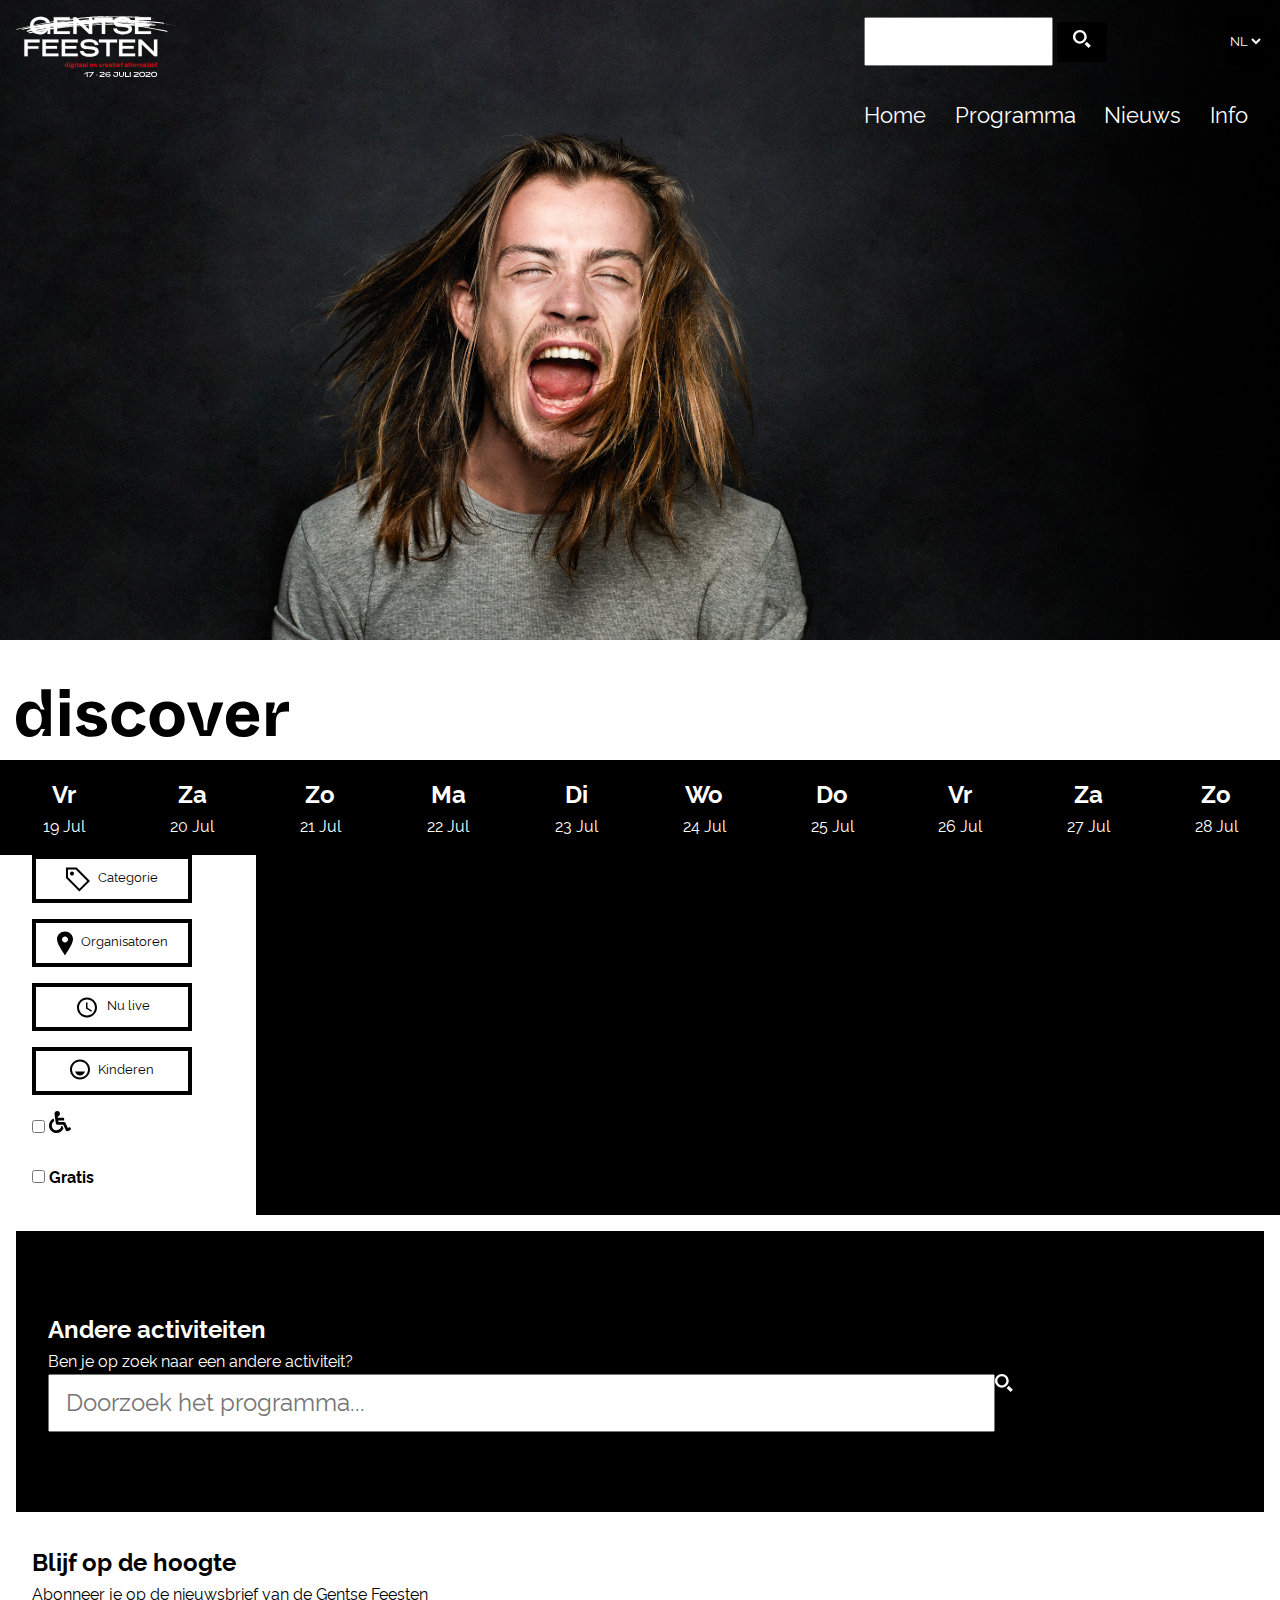
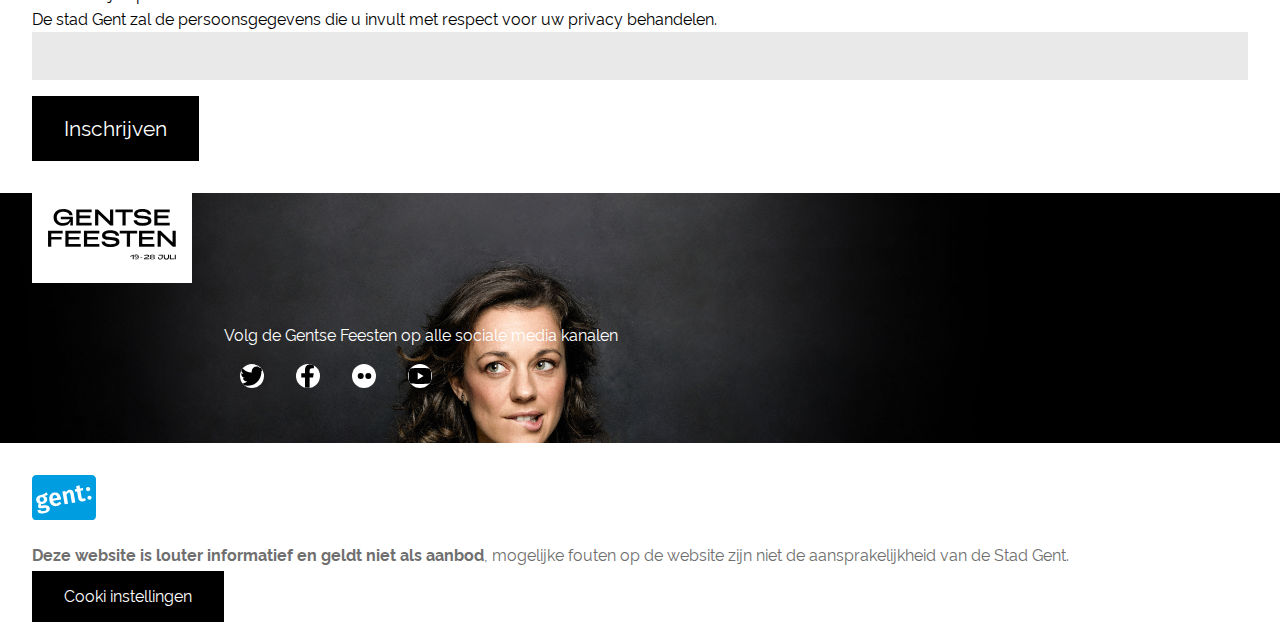
<file: dag.html>
<!DOCTYPE html>
<html lang="en">

<head>
  <meta charset="UTF-8">
  <meta name="viewport" content="width=device-width, initial-scale=1.0">
  <title>Home | Gentse Feesten</title>
  <link rel="stylesheet" href="static/css/main.css">
  <link rel="stylesheet" href="static/css/day-detail.css">
</head>

<body>
  <header>
    <nav class="mobile-nav">
      <a href="index.html">
        <svg class="cross" width="24" height="25" viewBox="0 0 24 25" fill="none" xmlns="http://www.w3.org/2000/svg">
          <path
            d="M24 20.5967L15.685 12.4621L23.885 4.25526L20.188 0.591797L11.976 8.83435L3.666 0.705754L0 4.3385L8.321 12.5038L0.115 20.7414L3.781 24.3741L12.018 16.1316L20.303 24.2601L24 20.5967Z"
            fill="white" />
        </svg>
      </a>

      <ul>
        <li><a href="index.html">Home</a></li>
        <li><svg class="mag-glass" width="18" height="18" viewBox="0 0 18 18" fill="none"
            xmlns="http://www.w3.org/2000/svg">
            <path
              d="M6.85875 13.7175C3.07725 13.7175 0 10.641 0 6.85875C0 3.0765 3.07725 0 6.85875 0C10.6403 0 13.7175 3.07725 13.7175 6.85875C13.7175 10.6403 10.641 13.7175 6.85875 13.7175ZM6.85875 2.34225C4.368 2.34225 2.34225 4.36875 2.34225 6.85875C2.34225 9.34875 4.36875 11.3752 6.85875 11.3752C9.34875 11.3752 11.376 9.34875 11.376 6.85875C11.376 4.36875 9.3495 2.34225 6.85875 2.34225ZM13.806 11.6745C13.1933 12.5565 12.417 13.3155 11.5215 13.9103L15.6105 18L17.871 15.7402L13.806 11.6745Z"
              fill="white" />
          </svg>
          zoeken</li>
        <li><button class="program">
            Programma <svg class="svg-right-arrow" enable-background="new 0 0 612 612" version="1.1"
              viewBox="0 0 612 612" xml:space="preserve" xmlns="http://www.w3.org/2000/svg">
              <path
                d="m604.5 134.78c-9.999-10.05-26.222-10.05-36.221 0l-262.27 287.78-262.29-287.78c-9.999-10.05-26.223-10.05-36.222 0s-9.999 26.35 0 36.399l279.1 306.24c5.331 5.357 12.422 7.652 19.386 7.296 6.988 0.356 14.055-1.939 19.386-7.296l279.13-306.27c9.998-10.048 9.998-26.322-1e-3 -36.372z" />
            </svg>
          </button>
          <ul class="program-button">
            <li><a href="dag.html?day=19">Vrijdag 19 juli</a></li>
            <li><a href="dag.html?day=20">Zaterdag 20 juli</a></li>
            <li><a href="dag.html?day=21">Zondag 21 juli</a></li>
            <li><a href="dag.html?day=22">Maandag 22 juli</a></li>
            <li><a href="dag.html?day=23">Dinsdag 23 juli</a></li>
            <li><a href="dag.html?day=24">Woensdag 24 juli</a></li>
            <li><a href="dag.html?day=25">Donderdag 25 juli</a></li>
            <li><a href="dag.html?day=26">Vrijdag 26 juli</a></li>
            <li><a href="dag.html?day=27">Zaterdag 27 juli</a></li>
            <li><a href="dag.html?day=28">Zondag 28 juli</a></li>
          </ul>
        </li>
        <li>Info</li>
      </ul>
    </nav>
    <div class="header-top">
      <a class="logo--hyper" href=""><img src="static/media/svg/logo.svg" alt=""></a>
      <svg class="burger-menu" xmlns="http://www.w3.org/2000/svg" viewBox="0 0 210 180">
        <g fill-rule="nonzero">
          <path
            d="M195.282 75H61.718C53.593 75 47 81.72 47 90c0 8.28 6.595 15 14.718 15h133.564C203.407 105 210 98.28 210 90c0-8.28-6.593-15-14.718-15zM194.273 150H14.727C6.597 150 0 156.72 0 165c0 8.28 6.598 15 14.727 15h179.546c8.13 0 14.727-6.72 14.727-15 .001-8.28-6.597-15-14.727-15zM194.273 0H14.727C6.597 0 0 6.72 0 15c0 8.28 6.598 15 14.727 15h179.546C202.403 30 209 23.28 209 15c.001-8.28-6.597-15-14.727-15z" />
        </g>
      </svg>

      <div class="desktop-nav">
        <div class="desktop-nav-top">
          <form id="" action="">
            <div>
              <input class="search-bar" type="text">
              <button class="search-button">
                <svg class="mag-glass" width="18" height="18" viewBox="0 0 18 18" fill="none"
                  xmlns="http://www.w3.org/2000/svg">
                  <path class="mag-glass-color"
                    d="M6.85875 13.7175C3.07725 13.7175 0 10.641 0 6.85875C0 3.0765 3.07725 0 6.85875 0C10.6403 0 13.7175 3.07725 13.7175 6.85875C13.7175 10.6403 10.641 13.7175 6.85875 13.7175ZM6.85875 2.34225C4.368 2.34225 2.34225 4.36875 2.34225 6.85875C2.34225 9.34875 4.36875 11.3752 6.85875 11.3752C9.34875 11.3752 11.376 9.34875 11.376 6.85875C11.376 4.36875 9.3495 2.34225 6.85875 2.34225ZM13.806 11.6745C13.1933 12.5565 12.417 13.3155 11.5215 13.9103L15.6105 18L17.871 15.7402L13.806 11.6745Z"
                    fill="white" />
                </svg>
              </button>

            </div>
          </form>
          <select name="language" id="language">
            <option value="NL">NL</option>
            <option value="EN">EN</option>
            <option value="FR">FR</option>
          </select>
        </div>
        <div class="desktop-nav-bottom">
          <ul>
            <li><a href=index.html">Home</a></li>
            <li><a href="">Programma</a></li>
            <li><a href="">Nieuws</a></li>
            <li><a href="">Info</a></li>
          </ul>
        </div>
      </div>
    </div>

    <div class="header-bottom">
      <div class="dates-top">
        <div class="dates-length">
          <svg class="dates-logo" width="107px" height="26px" viewBox="0 0 107 26" version="1.1"
            xmlns="http://www.w3.org/2000/svg" xmlns:xlink="http://www.w3.org/1999/xlink">
            <!-- Generator: Sketch 51.3 (57544) - http://www.bohemiancoding.com/sketch -->
            <title>gf-19</title>
            <desc>Created with Sketch.</desc>
            <defs></defs>
            <g class="dates-logo-colour" id="Page-1" stroke="none" stroke-width="1" fill="none" fill-rule="evenodd">
              <g id="gf-19" fill="#fff">
                <path
                  d="M1.43231,25.9355 L2.9512,18.6476 L0,18.6476 L0,16.099 L3.47443,16.099 L4.76746,9.88808 L0,9.88808 L0,7.33953 L5.2907,7.33953 L6.80959,0 L9.42953,0 L7.91064,7.33953 L13.4103,7.33953 L14.9291,0 L17.566,0 L16.0471,7.33953 L19.068,7.33953 L19.068,9.88808 L15.5239,9.88808 L14.2139,16.099 L19.068,16.099 L19.068,18.6476 L13.6888,18.6476 L12.1699,25.9355 L9.55187,25.9355 L11.0538,18.6476 L5.56926,18.6476 L4.05037,25.9355 L1.43231,25.9355 Z M6.09437,16.099 L11.5771,16.099 L12.887,9.88808 L7.38552,9.88808 L6.09437,16.099 Z"
                  id="Shape" fill-rule="nonzero"></path>
                <path
                  d="M21.3457,13.2455 C21.3457,5.71235 27.0317,0.491699 33.8977,0.491699 C40.2631,0.491699 43.8749,4.13565 45.1623,7.84967 L41.5147,9.28622 C40.2989,6.06273 38.0459,3.75023 33.8262,3.75023 C29.4276,3.75023 25.1721,6.97372 25.1721,13.2105 C25.1721,19.3071 28.6766,22.8109 33.6831,22.8109 C38.5108,22.8109 41.1929,19.5874 41.4074,16.6442 L32.7534,16.6442 L32.7534,13.4207 L45.0908,13.4207 L45.0908,25.5088 L41.622,25.5088 C41.622,23.6167 42.3372,21.6546 43.0167,20.2881 L41.3359,20.2881 C40.6565,22.1101 38.5108,25.9993 32.6461,25.9993 C26.0304,26.0012 21.3457,21.094 21.3457,13.2455 Z"
                  id="Shape" fill-rule="nonzero"></path>
                <polygon id="Shape" fill-rule="nonzero"
                  points="50.9912 0.980957 69.1934 0.980957 69.1934 4.20445 54.5673 4.20445 54.5673 11.9829 66.0822 11.9829 66.0822 15.1713 54.5673 15.1713 54.5673 25.5075 50.9912 25.5075">
                </polygon>
                <path
                  d="M86.7979592,22.2228469 L86.7979592,25.6378418 L73.7933827,25.6378418 L73.7933827,22.2228469 L78.5191837,22.2228469 L78.5191837,4.76842857 C78.33521,5.04438913 78.0305081,5.34909102 77.6050689,5.68254337 C77.1796297,6.01599571 76.702455,6.33794488 76.1735306,6.64840051 C75.6446062,6.95885614 75.0984424,7.21756529 74.535023,7.42453571 C73.9716035,7.63150614 73.4599343,7.7349898 73,7.7349898 L73,4.2165102 C73.6209113,4.2165102 74.2533114,4.04978653 74.8972194,3.71633418 C75.5411274,3.38288184 76.1275348,3.01493994 76.6564592,2.61249745 C77.1853836,2.21005496 77.6223146,1.83636397 77.9672653,1.49141327 C78.312216,1.14646256 78.496187,0.950993427 78.5191837,0.905 L82.4171071,0.905 L82.4171071,22.2228469 L86.7979592,22.2228469 Z M89.0056327,9.45973469 C89.0056327,8.26390559 89.2355963,7.1485817 89.6955306,6.11372959 C90.1554649,5.07887748 90.7821159,4.1820191 91.5755026,3.42312755 C92.3688892,2.664236 93.3059912,2.06633042 94.3868367,1.62939286 C95.4676823,1.1924553 96.6289989,0.973989796 97.8708214,0.973989796 C99.2276275,0.973989796 100.457933,1.22120076 101.561776,1.7156301 C102.665618,2.21005944 103.60272,2.92294687 104.37311,3.85431378 C105.1435,4.78568068 105.741405,5.91825183 106.166844,7.25206122 C106.592284,8.58587061 106.805,10.1036309 106.805,11.8053878 C106.805,14.1510525 106.586534,16.2034784 106.149597,17.962727 C105.712659,19.7219756 105.086008,21.1994923 104.269625,22.3953214 C103.453242,23.5911505 102.470147,24.4880089 101.320311,25.0859235 C100.170476,25.683838 98.8941771,25.9827908 97.4913776,25.9827908 C95.9046043,25.9827908 94.4615822,25.620598 93.1622679,24.8962015 C91.8629535,24.1718051 90.8108697,23.1542157 90.0059847,21.8434031 L92.2481531,19.49775 C92.7770775,20.463612 93.5129613,21.2282412 94.4558265,21.7916607 C95.3986918,22.3550802 96.4220302,22.6367857 97.5258724,22.6367857 C99.250626,22.6367857 100.630408,21.9124001 101.66526,20.4636071 C102.700112,19.0148142 103.229029,16.9681374 103.252026,14.3235153 C102.769095,15.3583674 102.015963,16.1747385 100.99261,16.7726531 C99.9692559,17.3705676 98.8021902,17.6695204 97.4913776,17.6695204 C96.2955484,17.6695204 95.1802246,17.456804 94.1453724,17.0313648 C93.1105203,16.6059256 92.213662,16.0252673 91.4547704,15.2893724 C90.6958789,14.5534776 90.0979733,13.6853647 89.6610357,12.6850077 C89.2240982,11.6846506 89.0056327,10.6095704 89.0056327,9.45973469 Z M97.8363265,4.18201531 C97.1234284,4.18201531 96.4565337,4.31999352 95.8356224,4.59595408 C95.2147112,4.87191465 94.6685474,5.25135473 94.1971148,5.73428571 C93.7256822,6.2172167 93.3519912,6.77487864 93.0760306,7.40728827 C92.80007,8.03969789 92.6620918,8.71234167 92.6620918,9.4252398 C92.6620918,10.1381379 92.80007,10.8050326 93.0760306,11.4259439 C93.3519912,12.0468551 93.7256822,12.5930189 94.1971148,13.0644515 C94.6685474,13.5358842 95.2204603,13.9095752 95.8528699,14.1855357 C96.4852795,14.4614963 97.1579233,14.5994745 97.8708214,14.5994745 C98.5837196,14.5994745 99.2563633,14.4614963 99.888773,14.1855357 C100.521183,13.9095752 101.073095,13.5416333 101.544528,13.081699 C102.015961,12.6217647 102.389652,12.075601 102.665612,11.4431913 C102.941573,10.8107817 103.079551,10.1496361 103.079551,9.45973469 C103.079551,8.74683657 102.941573,8.0684437 102.665612,7.42453571 C102.389652,6.78062773 102.010212,6.2172167 101.527281,5.73428571 C101.04435,5.25135473 100.486688,4.87191465 99.8542781,4.59595408 C99.2218684,4.31999352 98.5492247,4.18201531 97.8363265,4.18201531 Z"
                  id="19-copy"></path>
              </g>
            </g>
          </svg>

          <svg class="discover" version="1.1" id="Layer_1" xmlns="http://www.w3.org/2000/svg"
            xmlns:xlink="http://www.w3.org/1999/xlink" x="0px" y="0px" viewBox="0 0 572.2 100.5"
            style="enable-background:new 0 0 572.2 100.5;" xml:space="preserve">
            <g id="Laag_2">
              <g id="Laag_1-2">
                <path class="st0" d="M0,63.3c0-22.1,11.8-37.1,28.8-37.1c14.4,0,20.2,9.4,23.2,16.5h8.4c-3.5-5.5-7.4-12-7.4-28.7V0.3h19.9v98
                  H54.9c0-4.9,3.2-10.2,6-14.3h-8.4c-3.5,7-8.8,16.5-23.7,16.5C11.8,100.5,0,85.4,0,63.3z M53.9,63.3c0-14.8-6.7-22.1-16.7-22.1
                  c-9.2,0-16.4,5.7-16.4,22.1S28,85.4,37.2,85.4C47,85.4,53.9,78.1,53.9,63.3z"></path>
                <path class="st0" d="M91.4,0h21.1v18.8H91.4V0z M92.1,28.3H112v70H92.1L92.1,28.3z"></path>
                <path class="st0" d="M125.2,80.2l18.1-5.7c0.3,1.5,2.4,11.8,16,11.8c7,0,10.6-3.1,10.6-7c0-3.2-1.5-6-8.7-7.4l-9.9-2
                  C136.5,66.9,128,62,128,48.3c0-13.3,11.3-22.1,30.1-22.1c17.5,0,26.5,9.1,29.5,16.1l-16.4,7.4c-2.1-6-7.8-10-14.1-9.8
                  c-6.7,0-9.9,2.9-9.9,6.7s2.1,5.5,9.7,6.9l9.7,1.8c13.2,2.5,24.1,8.5,24.1,21.8c0,14-12,23.1-32.5,23.1
                  C141.5,100.2,128.1,92.5,125.2,80.2z"></path>
                <path class="st0" d="M199.8,63.1c0-22.5,16.5-37,37.7-37c16.8,0,28.7,9.1,33.3,21L252.4,54c-2.8-8-8.4-12.2-15.7-12.2
                  c-9.4,0-16.9,6.9-16.9,21.3s7.8,21.6,17.1,21.6c8.1,0,13.2-4.3,16.2-13.3l18.8,6.7c-5.3,13.4-18.1,22.4-34.6,22.4
                  C215.7,100.5,199.8,85.7,199.8,63.1z"></path>
                <path class="st0"
                  d="M279.6,63.3c0-22.4,15.4-37.1,36.8-37.1s36.8,14.7,36.8,37.1c0,22.8-15.4,37.2-36.8,37.2
                  S279.6,84.8,279.6,63.3z M332.5,63.6c0-14.4-6.6-21.7-16.1-21.7s-16.1,7.3-16.1,21.7s6.6,21.1,16.1,21.1S332.5,78,332.5,63.6z">
                </path>
                <path class="st0" d="M358,28.3h20.9l9.6,28.7c3.8,11.3,4.3,16.8,4.6,29.3h7.4c0.3-12.5,0.6-18.6,4.1-29.3l9.2-28.7h20.3l-25.5,70
                  h-23.8L358,28.3z"></path>
                <path class="st0" d="M439.6,63.1c0-22,15.1-37,35.4-37c23.5,0,35.8,18.5,33.9,41.9h-49.4c0.6,12.3,7.1,17.4,15.7,17.4
                  c9,0,13.3-5.6,16.2-12.2l17.8,6.9c-3.9,9-12.7,20.4-34,20.4C453.6,100.5,439.6,86.1,439.6,63.1z M489.3,54
                  c-0.8-8.7-5.9-13.6-14.3-13.6c-8,0-13.4,4.8-14.8,13.6H489.3z"></path>
                <path class="st0" d="M524,28.3h17.9c-0.2,7.5-2.3,14.8-6,21.3h8.4c3.1-14.4,8.8-22.7,23.7-22.7c1.4,0,2.8,0,4.2,0.1v20.4
                  c-2.6-0.3-5.1-0.4-7.7-0.4c-14.3,0-20.6,5.5-20.6,24.4v26.9H524V28.3z"></path>
              </g>
            </g>
          </svg>
        </div>
      </div>

      <div class="dates-bottom">
        <ul class="dates-wrapper">
          <li class="dates"><a href="dag.html?day=19"><span class="wrapper"><span>Vr</span><span>19
                  Jul</span></span></a></li>
          <li class="dates"><a href="dag.html?day=20"><span class="wrapper"><span>Za</span><span>20
                  Jul</span></span></a></li>
          <li class="dates"><a href="dag.html?day=21"><span class="wrapper"><span>Zo</span><span>21
                  Jul</span></span></a></li>
          <li class="dates"><a href="dag.html?day=22"><span class="wrapper"><span>Ma</span><span>22
                  Jul</span></span></a></li>
          <li class="dates"><a href="dag.html?day=23"><span class="wrapper"><span>Di</span><span>23
                  Jul</span></span></a></li>
          <li class="dates"><a href="dag.html?day=24"><span class="wrapper"><span>Wo</span><span>24
                  Jul</span></span></a></li>
          <li class="dates"><a href="dag.html?day=25"><span class="wrapper"><span>Do</span><span>25
                  Jul</span></span></a></li>
          <li class="dates"><a href="dag.html?day=26"><span class="wrapper"><span>Vr</span><span>26
                  Jul</span></span></a></li>
          <li class="dates"><a href="dag.html?day=27"><span class="wrapper"><span>Za</span><span>27
                  Jul</span></span></a></li>
          <li class="dates"><a href="dag.html?day=28"><span class="wrapper"><span>Zo</span><span>28
                  Jul</span></span></a></li>
        </ul>
      </div>
    </div>

  </header>

  <main>
    <div class="content--wrapper"></div>

    <article class="category-article">
      <div class="category-article-left">
        <form class="category-article-left" action="">
          <button>
            <svg width="24" height="25" viewBox="0 0 24 25" fill="none" xmlns="http://www.w3.org/2000/svg">
              <path
                d="M9.776 2.5L21.171 13.895L13.391 21.672L2 10.281V2.5H9.776ZM10.605 0.5H0V11.109L13.391 24.5L24 13.896L10.605 0.5ZM7.414 7.914C6.633 8.696 5.368 8.696 4.585 7.915C3.804 7.132 3.804 5.867 4.585 5.086C5.367 4.304 6.633 4.305 7.414 5.085C8.196 5.868 8.195 7.132 7.414 7.914Z"
                fill="black" />
            </svg>

            <span class="minimized-buttons">Categorie</span></button>
          <button>
            <svg width="16" height="25" viewBox="0 0 16 25" fill="none" xmlns="http://www.w3.org/2000/svg">
              <path
                d="M8 0.5C3.802 0.5 0 3.903 0 8.102C0 12.3 3.469 17.312 8 24.5C12.531 17.312 16 12.3 16 8.102C16 3.903 12.199 0.5 8 0.5ZM8 11.5C6.343 11.5 5 10.157 5 8.5C5 6.843 6.343 5.5 8 5.5C9.657 5.5 11 6.843 11 8.5C11 10.157 9.657 11.5 8 11.5Z"
                fill="white" />
            </svg>

            <span class="minimized-buttons">Organisatoren</span></button>
          <button>
            <svg width="24" height="25" viewBox="0 0 24 25" fill="none" xmlns="http://www.w3.org/2000/svg">
              <path
                d="M11.99 2.5C6.47 2.5 2 6.98 2 12.5C2 18.02 6.47 22.5 11.99 22.5C17.52 22.5 22 18.02 22 12.5C22 6.98 17.52 2.5 11.99 2.5ZM12 20.5C7.58 20.5 4 16.92 4 12.5C4 8.08 7.58 4.5 12 4.5C16.42 4.5 20 8.08 20 12.5C20 16.92 16.42 20.5 12 20.5Z"
                fill="black" />
              <path d="M12.5 7.5H11V13.5L16.25 16.65L17 15.42L12.5 12.75V7.5Z" fill="black" />
            </svg>

            <span class="minimized-buttons">Nu live</span></button>
          <button>
            <svg width="20" height="21" viewBox="0 0 20 21" fill="none" xmlns="http://www.w3.org/2000/svg">
              <path
                d="M9.99 0.5C4.47 0.5 0 4.98 0 10.5C0 16.02 4.47 20.5 9.99 20.5C15.52 20.5 20 16.02 20 10.5C20 4.98 15.52 0.5 9.99 0.5ZM10 18.5C5.58 18.5 2 14.92 2 10.5C2 6.08 5.58 2.5 10 2.5C14.42 2.5 18 6.08 18 10.5C18 14.92 14.42 18.5 10 18.5ZM5 12.5C5.78 14.84 7.72 16.5 10 16.5C12.28 16.5 14.22 14.84 15 12.5H5Z"
                fill="black" />
            </svg>

            <span class="minimized-buttons">Kinderen</span></button>
          <div class="checkbox-wrapper">
            <input type="checkbox" value="0">
            <svg width="22" height="22" viewBox="0 0 22 22" fill="none" xmlns="http://www.w3.org/2000/svg">
              <path
                d="M21.3185 16.5727L21.9287 17.806C22.0962 18.1455 21.9587 18.558 21.6193 18.7256L18.8046 20.1393C18.117 20.4831 17.2748 20.1909 16.9482 19.4905L14.2538 13.7495H8.25064C7.56738 13.7495 6.98726 13.2468 6.88843 12.5678C5.43167 2.37505 5.51762 3.00672 5.50043 2.7489C5.50043 1.18474 6.80248 -0.0700153 8.38385 0.00303578C9.81483 0.0674926 10.9622 1.2449 11.0009 2.67585C11.0395 4.0896 10.0039 5.27131 8.65458 5.46897L8.85225 6.87413H14.4386C14.8168 6.87413 15.1262 7.18353 15.1262 7.56167V8.93675C15.1262 9.3149 14.8168 9.62429 14.4386 9.62429H9.24759L9.44526 10.9994H15.1262C15.659 10.9994 16.1446 11.3088 16.3724 11.79L18.8433 17.0497L20.3989 16.2633C20.7383 16.0915 21.1509 16.2333 21.3185 16.5727ZM13.3815 15.1246H12.3287C11.9935 17.4536 9.98671 19.2498 7.56309 19.2498C4.90741 19.2498 2.75021 17.0927 2.75021 14.4371C2.75021 12.6538 3.72568 11.0939 5.16954 10.2603C5.01055 9.14301 4.87733 8.20194 4.76131 7.41127C1.97672 8.52852 0 11.2572 0 14.4371C0 18.6053 3.39479 22 7.56309 22C10.6528 22 13.3128 20.1393 14.4859 17.4794L13.3815 15.1246Z"
                fill="black" />
            </svg>

          </div>
          <div class="checkbox-wrapper">
            <input type="checkbox" value="0">
            Gratis
          </div>
        </form>
      </div>

      <!-- <ul class="category-list">
        <li><a href="">Bals/Dans</a></li>
        <li><a href="">Circus</a></li>
        <li><a href="">Comedy</a></li>
        <li><a href="">Concerten > divers</a></li>
        <li><a href="">Concerten > jazz</a></li>
        <li><a href="">Concerten > klassiek</a></li>
        <li><a href="">Concerten > rock-pop-techno-blues-folk-world music</a></li>
        <li><a href="">kinder-en jeugdprogramma's</a></li>
        <li><a href="">Miramiro</a></li>
        <li><a href="">Spel, sport en recreatie</a></li>
        <li><a href="">Tentoonstelling en geleide bezoeken</a></li>
        <li><a href="">Theater</a></li>
        <li><a href="">Varia</a></li>
        <li><a href="">Vertellingen/lezingen/poëzie</a></li>
        <li><a href="">Wandelingen</a></li>
      </ul> -->

      <div class="category-article-right">
        
      </div>
    </article>

    <article class="day-events">

    </article>

    <article class="activities">
      <h2>Andere activiteiten</h2>
      <p>Ben je op zoek naar een andere activiteit?</p>
      <div class="activities-search-wrapper">
        <input type="text" placeholder="Doorzoek het programma...">
        <div>
          <svg class="mag-glass" width="18" height="18" viewBox="0 0 18 18" fill="none"
            xmlns="http://www.w3.org/2000/svg">
            <path
              d="M6.85875 13.7175C3.07725 13.7175 0 10.641 0 6.85875C0 3.0765 3.07725 0 6.85875 0C10.6403 0 13.7175 3.07725 13.7175 6.85875C13.7175 10.6403 10.641 13.7175 6.85875 13.7175ZM6.85875 2.34225C4.368 2.34225 2.34225 4.36875 2.34225 6.85875C2.34225 9.34875 4.36875 11.3752 6.85875 11.3752C9.34875 11.3752 11.376 9.34875 11.376 6.85875C11.376 4.36875 9.3495 2.34225 6.85875 2.34225ZM13.806 11.6745C13.1933 12.5565 12.417 13.3155 11.5215 13.9103L15.6105 18L17.871 15.7402L13.806 11.6745Z"
              fill="white" />
          </svg>
        </div>
      </div>
    </article>

    <article class="margin">
      <h2>Blijf op de hoogte</h2>
      <p>Abonneer je op de nieuwsbrief van de Gentse Feesten</p>
      <p>De stad Gent zal de persoonsgegevens die u invult met respect voor uw privacy behandelen.</p>
      <form action="">
        <label for="e-mail"></label>
        <input class="newsletter" type="email" name="mail" id="e-mail" required>
        <input class="newsletter-button" type="button" value="Inschrijven">
      </form>
    </article>
  </main>

  <footer>
    <div class="footer-top">
      <div class="footer-top__svg"><svg xmlns="http://www.w3.org/2000/svg" viewBox="0 0 414 164">
          <g fill="#000" fill-rule="nonzero">
            <g stroke="#FFF" stroke-linecap="round" stroke-linejoin="round" stroke-width=".26">
              <path
                d="M49.18.13c18 0 30 8.06 30.54 20.11H69.18c-.59-7.1-7.91-11.31-19.82-11.31-12.5 0-20.85 7-20.85 18.26 0 11.26 8.23 18.19 20.67 18.19 11.24 0 19.82-4.59 21.08-12.28H41.41v-7.69h39.12v27.66h-8.58l.74-12h-.67c-4.73 9.69-13.68 13.16-23.07 13.16-18.63 0-31-10.8-31-27.06C17.95 10.91 30.38.13 49.18.13zM91.45 1.31h49.91v8.8h-39.41v11.31H137v8.13h-35.05v14.64h39.41v8.87H91.45zM152.23 1.31h9.54l38.75 37.27V1.31h10.5v51.76h-9.61L162.74 15.8v37.27h-10.5V1.31zM240.81 10.11h-22.92v-8.8h56.42v8.8h-23v42.96h-10.5zM276.97 36.43h10.94c-.07 5.4 6.51 9 17.3 9 12.2 0 18.93-2.22 18.93-7.1 0-14-45.77 2.22-45.77-21.81 0-10.57 11.17-16.34 27.21-16.34 16.86 0 28 7.1 28 17.82h-10.69c0-5.47-6.51-9-17-9-10.72 0-16.86 2.22-16.86 6.66 0 13 45.7-2.07 45.7 22.26 0 10.8-11.46 16.42-29.06 16.42-17.6 0-28.85-7.33-28.7-17.91zM343.88 1.31h49.91v8.8h-39.41v11.31h35.05v8.13h-35.05v14.64h39.41v8.87h-49.91zM.13 70.11H47.6v8.8H10.63v11.68h33.35v8.13H10.63v23.15H.13zM56.18 70.11h49.91v8.8H66.68v11.31h35.05v8.13H66.68v14.64h39.41v8.87H56.18zM116.22 70.11h49.91v8.8h-39.41v11.31h35.05v8.13h-35.05v14.64h39.41v8.87h-49.91zM173.38 105.24h10.94c-.07 5.4 6.51 9 17.3 9 12.2 0 18.93-2.22 18.93-7.1 0-14-45.77 2.22-45.77-21.81 0-10.57 11.17-16.34 27.21-16.34 16.86 0 27.95 7.1 28 17.82H219.3c0-5.47-6.51-9-17-9-10.72 0-16.86 2.22-16.86 6.66 0 13 45.7-2.07 45.7 22.26 0 10.8-11.46 16.42-29.06 16.42-17.6 0-28.85-7.34-28.7-17.91zM254.94 78.91h-22.92v-8.8h56.42v8.8h-23v42.96h-10.5zM294.49 70.11h49.91v8.8h-39.41v11.31h35.05v8.13h-35.05v14.64h39.41v8.87h-49.91zM354.53 70.11h9.54l38.75 37.27V70.11h10.5v51.76h-9.61l-38.68-37.26v37.27h-10.5z" />
            </g>
            <path
              d="M274.24 150.48l-7.68 4.75v-3.06l9-4.58h1.82v15.28h-3.1zM293.61 155.06c0 4.76-3.47 7.81-8.77 7.81a11 11 0 01-4.39-.85l.91-1.69a7.42 7.42 0 003.48.67 5.73 5.73 0 006.37-4.89 5.61 5.61 0 000-.71v-.68a6.81 6.81 0 01-5.3 2c-3.65 0-6.21-1.87-6.21-4.59 0-2.72 2.74-4.75 6.4-4.75 4.77.19 7.51 2.93 7.51 7.68zm-3.11-2.89c0-1.36-1.64-2.88-4.38-2.88-2.38 0-4 1.19-4 2.88s1.64 2.89 4.2 2.89c2.56 0 4.18-1.19 4.18-2.89zM304.58 156.42v1.36h-5.67v-1.36zM310.61 161.17c.18-5.6 13.7-5.6 13.7-8.66 0-1.7-1.64-2.37-5.66-2.37a19.14 19.14 0 00-7.5 1.35v-2.54a23.82 23.82 0 018-1.19c5.48 0 8.4 1.19 8.4 4.24 0 5.95-12.24 5.27-13.7 8.33h13.34v2.54h-16.58v-1.7zM346.06 158.46c0 2.71-3.29 4.41-8.59 4.41s-8.59-1.7-8.59-4.41c0-1.7 1.28-2.89 3.84-3.57-2-.68-2.92-1.7-2.92-3.23 0-2.54 3.1-4.07 7.86-4.07s7.85 1.53 7.85 4.07c0 1.53-1.09 2.55-3.1 3.23 2.19.68 3.65 1.87 3.65 3.57zm-2.56.34c0-1.7-2.19-2.72-5.66-2.72s-5.67 1-5.67 2.72c0 1.72 2 2.71 5.67 2.71s5.66-1.02 5.66-2.71zm-10.6-6.8c0 1.53 1.83 2.38 4.94 2.38 3.11 0 4.93-.85 4.93-2.38 0-1.53-2-2.37-4.93-2.37-2.93 0-4.94.85-4.94 2.37zM355.57 155.74h3.29c0 3.57 1.46 4.92 4.57 4.92 3.11 0 4.56-1.52 4.56-4.92v-5.09h-10.23v-2.72h13.52v7.64c0 5.6-3.1 7.47-7.85 7.47s-7.86-1.87-7.86-7.3zM374.57 154.89v-7h3.29v7.68c0 3.4 1.65 5.09 5.12 5.09s5.12-1.69 5.12-5.09v-7.64h3.29v7c0 6.28-3.11 8.32-8.41 8.32-5.3 0-8.41-1.91-8.41-8.36zM394.31 147.93h3.29v12.4h11v2.54h-14.42v-14.94zM410.03 147.93h3.29v14.94h-3.29z" />
          </g>
        </svg></div>
      <div class="footer-top__socials">
        <p>Volg de Gentse Feesten op alle sociale media kanalen</p>
        <ul class="socials">
          <li><a href=""><svg class="socials-icons" width="24" height="24" xmlns="http://www.w3.org/2000/svg">
                <path
                  d="M21.37 7.277c.014.21.014.419.014.628 0 6.391-4.864 13.755-13.755 13.755-2.739 0-5.283-.793-7.424-2.17.39.045.764.06 1.168.06 2.26 0 4.34-.763 6.002-2.066a4.843 4.843 0 01-4.52-3.352c.299.045.598.074.913.074.434 0 .868-.06 1.272-.164a4.835 4.835 0 01-3.877-4.745v-.06c.644.36 1.392.584 2.185.614a4.831 4.831 0 01-2.155-4.026c0-.898.24-1.721.659-2.44a13.742 13.742 0 009.968 5.059 5.46 5.46 0 01-.12-1.108 4.832 4.832 0 014.835-4.834c1.392 0 2.649.584 3.532 1.527a9.518 9.518 0 003.068-1.168 4.821 4.821 0 01-2.125 2.664 9.692 9.692 0 002.784-.748 10.391 10.391 0 01-2.425 2.5z"
                  fill="#000" fill-rule="nonzero" />
              </svg></a></li>
          <li><a href=""><svg class="socials-icons" width="24" height="24" xmlns="http://www.w3.org/2000/svg">
                <path
                  d="M17.072 13.474l.655-4.269h-4.096v-2.77c0-1.168.572-2.306 2.407-2.306H17.9V.494S16.21.206 14.594.206c-3.373 0-5.578 2.044-5.578 5.746v3.253h-3.75v4.27h3.75v10.32h4.615v-10.32h3.441z"
                  fill="#000" fill-rule="nonzero" />
              </svg></a></li>
          <li><a href=""><svg class="socials-icons" width="24" height="24" xmlns="http://www.w3.org/2000/svg">
                <g fill="#000" fill-rule="evenodd">
                  <rect x="5.7" y="9" width="6" height="6" rx="3" />
                  <rect x="13.3" y="9" width="6" height="6" rx="3" />
                </g>
              </svg></a></li>
          <li><a href=""><svg class="socials-icons" width="24" height="24" xmlns="http://www.w3.org/2000/svg">
                <path
                  d="M22.818 6.46a2.86 2.86 0 00-1.996-2.04c-1.76-.482-8.817-.482-8.817-.482s-7.058 0-8.818.482a2.86 2.86 0 00-1.995 2.04C.72 8.26.72 12.017.72 12.017s0 3.756.472 5.556a2.816 2.816 0 001.995 2.008c1.76.482 8.818.482 8.818.482s7.057 0 8.817-.482a2.816 2.816 0 001.996-2.008c.471-1.8.471-5.556.471-5.556s0-3.755-.471-5.555zM9.696 15.427v-6.82l5.9 3.41-5.9 3.41z"
                  fill="#000" fill-rule="nonzero" />
              </svg></a></li>
        </ul>
      </div>
    </div>
    <div class="footer-bottom margin">
      <svg class="gent-logo" version="1.1" id="Laag_1" xmlns="http://www.w3.org/2000/svg"
        xmlns:xlink="http://www.w3.org/1999/xlink" x="0px" y="0px" viewBox="0 0 396.9 280.9"
        style="enable-background:new 0 0 396.9 280.9;" xml:space="preserve">
        <g>
          <path fill="#009DE0" class="st0"
            d="M370.5,280.6H26.4C11.9,280.6,0,268.8,0,254.3V26.4C0,11.9,11.9,0,26.4,0h344.1c14.5,0,26.4,11.9,26.4,26.4   v227.9C396.9,268.8,385,280.6,370.5,280.6z" />
          <g>
            <g fill="#fff">
              <path class="st1" fill="#fff"
                d="M76,129.8c10.5,2.6,16.4,7.7,18.2,17.7c2.7,15.4-7.7,28.8-27.9,32.3c-3.4,0.6-6.5,0.8-9.4,0.6     c-1.6,1.5-2.4,3.7-2.1,5.8c0.5,2.7,2.3,5,10,3.6l12.1-2.1c17.9-3.2,31.1,4.4,33.4,17.5c2.8,16-9.4,28.1-35.8,32.8     c-29,5.1-38.5-2.9-41.3-18.7l19-3.3c1.3,7.5,5.2,10.2,20.3,7.5c14.6-2.6,17.8-7.3,16.8-13c-0.9-5.4-5.6-8-13.9-6.5l-11.6,2.1     c-16.6,2.9-24.7-3-26.2-11.4c-1-5.7,1.6-11.8,6.6-16.4c-10.8-3.6-16.2-9.9-18-20.1c-3.1-17.5,8.8-31.1,28.7-34.6     c18.3-2.8,26.7-9,35.3-16.1l8.1,15.4C92.9,126.1,85.6,128.2,76,129.8z M47.3,154.1c1.6,9.1,7.6,13.6,15.7,12.2     c8.5-1.5,12.1-7.4,10.4-17.1c-1.7-9.4-6.8-13.1-15.6-11.6C49.8,139.1,45.8,145.5,47.3,154.1z" />
              <path class="st1"
                d="M180.4,151.3L131,160c4.2,15,12.1,18.2,22.3,16.4c6.7-1.2,12-4.3,18-10.3l10.9,10.4     c-6.7,7.6-15.7,13.9-28.1,16c-25.4,4.5-41.6-9.9-46-34.7c-4.2-23.9,5.4-44.7,28.5-48.8c22.4-4,38.3,8.6,42.8,33.9     C179.8,145.7,180.1,149.1,180.4,151.3z M157.2,140.8c-2.1-11.9-7.5-19-17.7-17.2c-8.4,1.5-12.6,8.1-11,23.2l28.8-5.1L157.2,140.8     z" />
              <path class="st1"
                d="M258.5,112.3l10.2,57.6l-21.2,3.7l-9.5-54.1c-1.6-9.1-5.3-11.1-10.7-10.1c-6.1,1.1-10.2,6-13.3,13.7     l9.6,54.6l-21.2,3.7l-14-79.1l18.4-3.2l3.4,9.7c5-9,11.9-14.9,22-16.7C246,89.9,255.8,97.4,258.5,112.3z" />
              <path class="st1"
                d="M316,164.1c-16.5,2.7-26.5-5.2-29.6-22.8l-7-39.4l-11.8,2.1L265,89l11.8-2.1l-3.1-17.3l20.8-6.3l3.5,19.9     l18.2-3.2l0.5,15.3l-16.1,2.8l6.9,39c1.4,7.8,4.4,10.3,9.8,9.4c2.8-0.5,5.5-1.9,8.5-4.4l9.7,12.3     C330.4,159.4,323,162.8,316,164.1z" />
            </g>
            <path class="st1" fill="#fff"
              d="M361.2,84.9c1.2,7-3.4,13.8-10.6,15.1c-7,1.2-13.7-3.6-15-10.6c-1.2-6.9,3.4-13.7,10.5-14.9    C353.3,73.2,360,78,361.2,84.9z" />
            <path class="st1" fill="#fff"
              d="M369.6,138.8c1.2,7-3.4,13.8-10.6,15.1c-7,1.2-13.7-3.6-15-10.6c-1.2-6.9,3.4-13.7,10.5-14.9    C361.7,127.1,368.4,131.9,369.6,138.8z" />
          </g>
        </g>
      </svg>
      <p><span class="footer-bottom--bold">Deze website is louter informatief en geldt niet als aanbod</span>, mogelijke
        fouten op de website zijn niet de aansprakelijkheid van de Stad Gent.</p>
      <div class="cookie-wrapper"><a class="cookie" href="">Cooki instellingen</a></div>
    </div>
  </footer>
  <script src="static/js/main.js"></script>
</body>

</html>
</file>
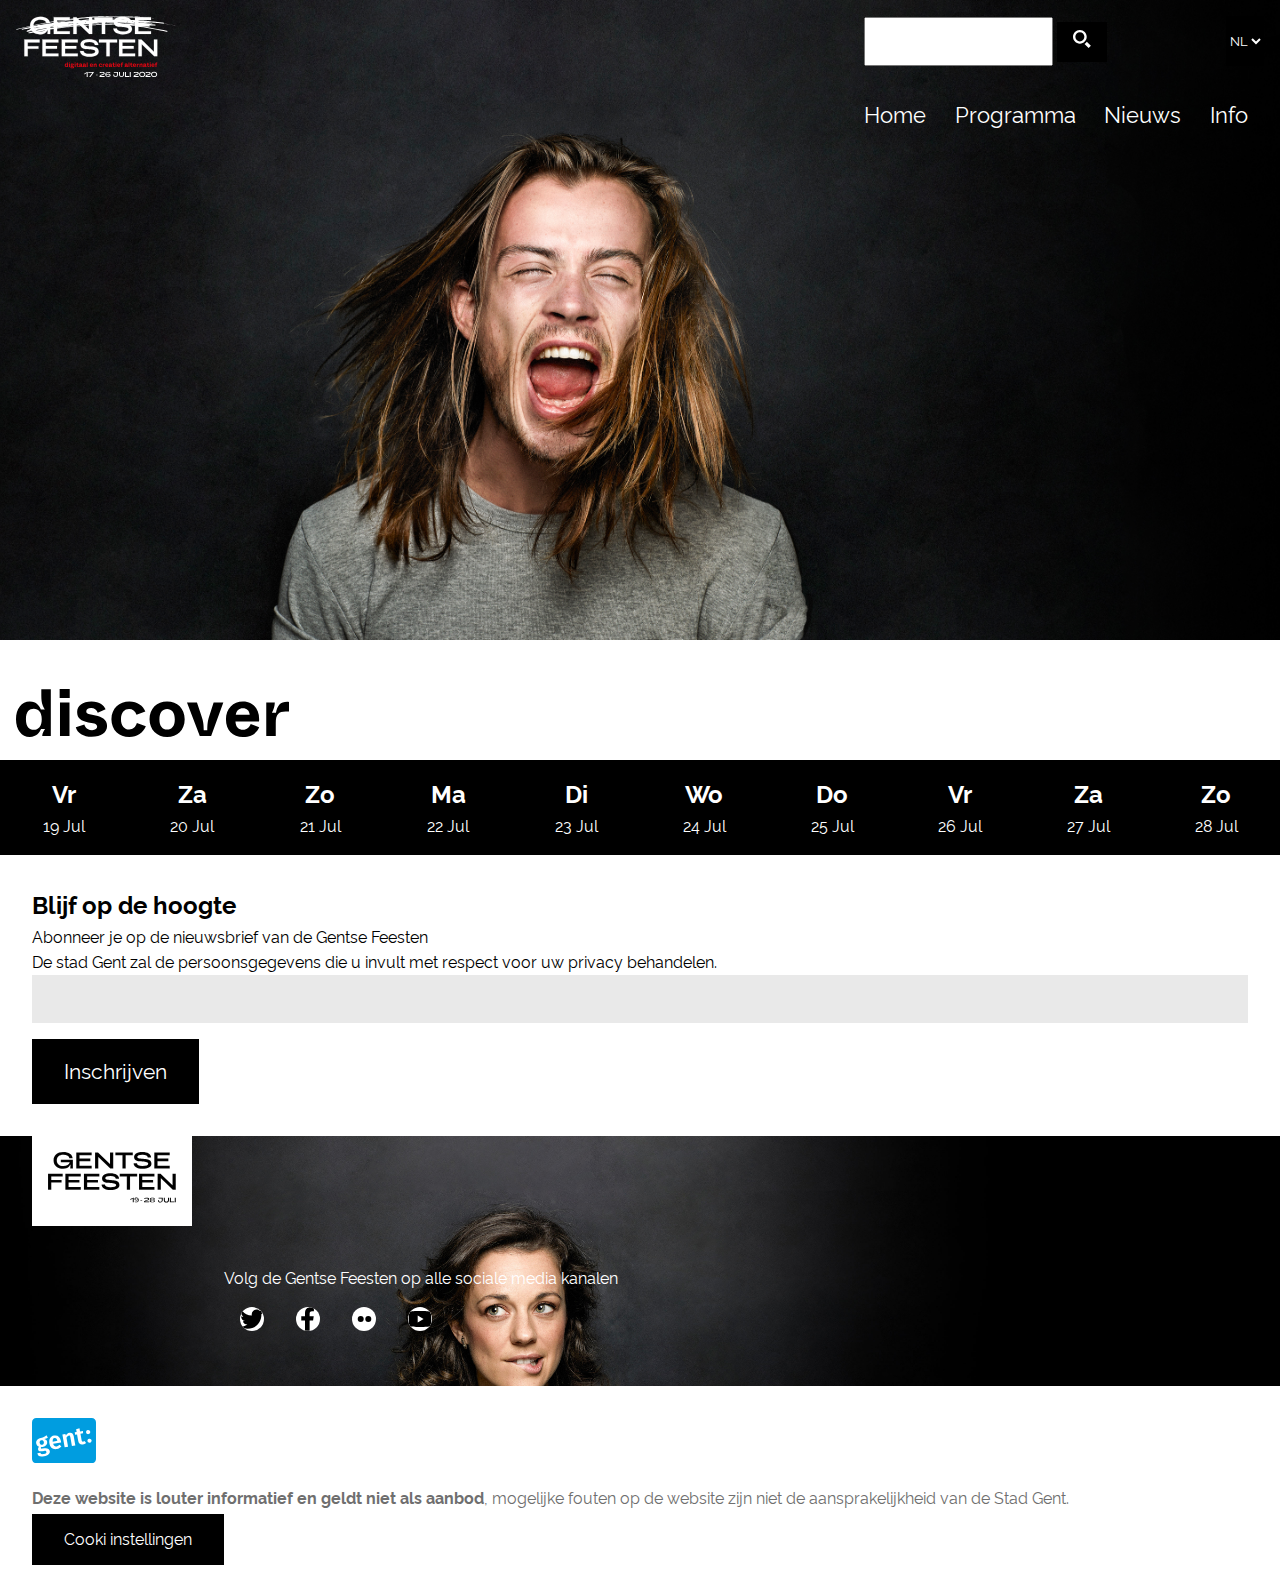
<file: detail.html>
<!DOCTYPE html>
<html lang="en">

<head>
  <meta charset="UTF-8">
  <meta name="viewport" content="width=device-width, initial-scale=1.0">
  <title>Home | Gentse Feesten</title>
  <link rel="stylesheet" href="static/css/main.css">
  <link rel="stylesheet" href="static/css/day-detail.css">
</head>

<body>
  <header>
    <nav class="mobile-nav">
      <a href="index.html">
        <svg class="cross" width="24" height="25" viewBox="0 0 24 25" fill="none" xmlns="http://www.w3.org/2000/svg">
          <path
            d="M24 20.5967L15.685 12.4621L23.885 4.25526L20.188 0.591797L11.976 8.83435L3.666 0.705754L0 4.3385L8.321 12.5038L0.115 20.7414L3.781 24.3741L12.018 16.1316L20.303 24.2601L24 20.5967Z"
            fill="white" />
        </svg>
      </a>

      <ul>
        <li><a href="index.html">Home</a></li>
        <li><svg class="mag-glass" width="18" height="18" viewBox="0 0 18 18" fill="none"
            xmlns="http://www.w3.org/2000/svg">
            <path
              d="M6.85875 13.7175C3.07725 13.7175 0 10.641 0 6.85875C0 3.0765 3.07725 0 6.85875 0C10.6403 0 13.7175 3.07725 13.7175 6.85875C13.7175 10.6403 10.641 13.7175 6.85875 13.7175ZM6.85875 2.34225C4.368 2.34225 2.34225 4.36875 2.34225 6.85875C2.34225 9.34875 4.36875 11.3752 6.85875 11.3752C9.34875 11.3752 11.376 9.34875 11.376 6.85875C11.376 4.36875 9.3495 2.34225 6.85875 2.34225ZM13.806 11.6745C13.1933 12.5565 12.417 13.3155 11.5215 13.9103L15.6105 18L17.871 15.7402L13.806 11.6745Z"
              fill="white" />
          </svg>
          zoeken</li>
        <li><button class="program">
            Programma <svg class="svg-right-arrow" enable-background="new 0 0 612 612" version="1.1"
              viewBox="0 0 612 612" xml:space="preserve" xmlns="http://www.w3.org/2000/svg">
              <path
                d="m604.5 134.78c-9.999-10.05-26.222-10.05-36.221 0l-262.27 287.78-262.29-287.78c-9.999-10.05-26.223-10.05-36.222 0s-9.999 26.35 0 36.399l279.1 306.24c5.331 5.357 12.422 7.652 19.386 7.296 6.988 0.356 14.055-1.939 19.386-7.296l279.13-306.27c9.998-10.048 9.998-26.322-1e-3 -36.372z" />
            </svg>
          </button>
          
          <ul class="program-button">
            <li><a href="dag.html?day=19">Vrijdag 19 juli</a></li>
            <li><a href="dag.html?day=20">Zaterdag 20 juli</a></li>
            <li><a href="dag.html?day=21">Zondag 21 juli</a></li>
            <li><a href="dag.html?day=22">Maandag 22 juli</a></li>
            <li><a href="dag.html?day=23">Dinsdag 23 juli</a></li>
            <li><a href="dag.html?day=24">Woensdag 24 juli</a></li>
            <li><a href="dag.html?day=25">Donderdag 25 juli</a></li>
            <li><a href="dag.html?day=26">Vrijdag 26 juli</a></li>
            <li><a href="dag.html?day=27">Zaterdag 27 juli</a></li>
            <li><a href="dag.html?day=28">Zondag 28 juli</a></li>
          </ul>
        </li>
        <li>Info</li>
      </ul>
    </nav>
    <div class="header-top">
      <a class="logo--hyper" href=""><img src="static/media/svg/logo.svg" alt=""></a>
      <svg class="burger-menu" xmlns="http://www.w3.org/2000/svg" viewBox="0 0 210 180">
        <g fill-rule="nonzero">
          <path
            d="M195.282 75H61.718C53.593 75 47 81.72 47 90c0 8.28 6.595 15 14.718 15h133.564C203.407 105 210 98.28 210 90c0-8.28-6.593-15-14.718-15zM194.273 150H14.727C6.597 150 0 156.72 0 165c0 8.28 6.598 15 14.727 15h179.546c8.13 0 14.727-6.72 14.727-15 .001-8.28-6.597-15-14.727-15zM194.273 0H14.727C6.597 0 0 6.72 0 15c0 8.28 6.598 15 14.727 15h179.546C202.403 30 209 23.28 209 15c.001-8.28-6.597-15-14.727-15z" />
        </g>
      </svg>

      <div class="desktop-nav">
        <div class="desktop-nav-top">
          <form id="" action="">
            <div>
              <input class="search-bar" type="text">
              <button class="search-button">
                <svg class="mag-glass" width="18" height="18" viewBox="0 0 18 18" fill="none"
                  xmlns="http://www.w3.org/2000/svg">
                  <path class="mag-glass-color"
                    d="M6.85875 13.7175C3.07725 13.7175 0 10.641 0 6.85875C0 3.0765 3.07725 0 6.85875 0C10.6403 0 13.7175 3.07725 13.7175 6.85875C13.7175 10.6403 10.641 13.7175 6.85875 13.7175ZM6.85875 2.34225C4.368 2.34225 2.34225 4.36875 2.34225 6.85875C2.34225 9.34875 4.36875 11.3752 6.85875 11.3752C9.34875 11.3752 11.376 9.34875 11.376 6.85875C11.376 4.36875 9.3495 2.34225 6.85875 2.34225ZM13.806 11.6745C13.1933 12.5565 12.417 13.3155 11.5215 13.9103L15.6105 18L17.871 15.7402L13.806 11.6745Z"
                    fill="white" />
                </svg>
              </button>

            </div>
          </form>
          <select name="language" id="language">
            <option value="NL">NL</option>
            <option value="EN">EN</option>
            <option value="FR">FR</option>
          </select>
        </div>
        <div class="desktop-nav-bottom">
          <ul>
            <li><a href="index.html">Home</a></li>
            <li><a href="">Programma</a></li>
            <li><a href="">Nieuws</a></li>
            <li><a href="">Info</a></li>
          </ul>
        </div>
      </div>
    </div>

    <div class="header-bottom">
      <div class="dates-top">
        <div class="dates-length">
          <svg class="dates-logo" width="107px" height="26px" viewBox="0 0 107 26" version="1.1"
            xmlns="http://www.w3.org/2000/svg" xmlns:xlink="http://www.w3.org/1999/xlink">
            <!-- Generator: Sketch 51.3 (57544) - http://www.bohemiancoding.com/sketch -->
            <title>gf-19</title>
            <desc>Created with Sketch.</desc>
            <defs></defs>
            <g class="dates-logo-colour" id="Page-1" stroke="none" stroke-width="1" fill="none" fill-rule="evenodd">
              <g id="gf-19" fill="#fff">
                <path
                  d="M1.43231,25.9355 L2.9512,18.6476 L0,18.6476 L0,16.099 L3.47443,16.099 L4.76746,9.88808 L0,9.88808 L0,7.33953 L5.2907,7.33953 L6.80959,0 L9.42953,0 L7.91064,7.33953 L13.4103,7.33953 L14.9291,0 L17.566,0 L16.0471,7.33953 L19.068,7.33953 L19.068,9.88808 L15.5239,9.88808 L14.2139,16.099 L19.068,16.099 L19.068,18.6476 L13.6888,18.6476 L12.1699,25.9355 L9.55187,25.9355 L11.0538,18.6476 L5.56926,18.6476 L4.05037,25.9355 L1.43231,25.9355 Z M6.09437,16.099 L11.5771,16.099 L12.887,9.88808 L7.38552,9.88808 L6.09437,16.099 Z"
                  id="Shape" fill-rule="nonzero"></path>
                <path
                  d="M21.3457,13.2455 C21.3457,5.71235 27.0317,0.491699 33.8977,0.491699 C40.2631,0.491699 43.8749,4.13565 45.1623,7.84967 L41.5147,9.28622 C40.2989,6.06273 38.0459,3.75023 33.8262,3.75023 C29.4276,3.75023 25.1721,6.97372 25.1721,13.2105 C25.1721,19.3071 28.6766,22.8109 33.6831,22.8109 C38.5108,22.8109 41.1929,19.5874 41.4074,16.6442 L32.7534,16.6442 L32.7534,13.4207 L45.0908,13.4207 L45.0908,25.5088 L41.622,25.5088 C41.622,23.6167 42.3372,21.6546 43.0167,20.2881 L41.3359,20.2881 C40.6565,22.1101 38.5108,25.9993 32.6461,25.9993 C26.0304,26.0012 21.3457,21.094 21.3457,13.2455 Z"
                  id="Shape" fill-rule="nonzero"></path>
                <polygon id="Shape" fill-rule="nonzero"
                  points="50.9912 0.980957 69.1934 0.980957 69.1934 4.20445 54.5673 4.20445 54.5673 11.9829 66.0822 11.9829 66.0822 15.1713 54.5673 15.1713 54.5673 25.5075 50.9912 25.5075">
                </polygon>
                <path
                  d="M86.7979592,22.2228469 L86.7979592,25.6378418 L73.7933827,25.6378418 L73.7933827,22.2228469 L78.5191837,22.2228469 L78.5191837,4.76842857 C78.33521,5.04438913 78.0305081,5.34909102 77.6050689,5.68254337 C77.1796297,6.01599571 76.702455,6.33794488 76.1735306,6.64840051 C75.6446062,6.95885614 75.0984424,7.21756529 74.535023,7.42453571 C73.9716035,7.63150614 73.4599343,7.7349898 73,7.7349898 L73,4.2165102 C73.6209113,4.2165102 74.2533114,4.04978653 74.8972194,3.71633418 C75.5411274,3.38288184 76.1275348,3.01493994 76.6564592,2.61249745 C77.1853836,2.21005496 77.6223146,1.83636397 77.9672653,1.49141327 C78.312216,1.14646256 78.496187,0.950993427 78.5191837,0.905 L82.4171071,0.905 L82.4171071,22.2228469 L86.7979592,22.2228469 Z M89.0056327,9.45973469 C89.0056327,8.26390559 89.2355963,7.1485817 89.6955306,6.11372959 C90.1554649,5.07887748 90.7821159,4.1820191 91.5755026,3.42312755 C92.3688892,2.664236 93.3059912,2.06633042 94.3868367,1.62939286 C95.4676823,1.1924553 96.6289989,0.973989796 97.8708214,0.973989796 C99.2276275,0.973989796 100.457933,1.22120076 101.561776,1.7156301 C102.665618,2.21005944 103.60272,2.92294687 104.37311,3.85431378 C105.1435,4.78568068 105.741405,5.91825183 106.166844,7.25206122 C106.592284,8.58587061 106.805,10.1036309 106.805,11.8053878 C106.805,14.1510525 106.586534,16.2034784 106.149597,17.962727 C105.712659,19.7219756 105.086008,21.1994923 104.269625,22.3953214 C103.453242,23.5911505 102.470147,24.4880089 101.320311,25.0859235 C100.170476,25.683838 98.8941771,25.9827908 97.4913776,25.9827908 C95.9046043,25.9827908 94.4615822,25.620598 93.1622679,24.8962015 C91.8629535,24.1718051 90.8108697,23.1542157 90.0059847,21.8434031 L92.2481531,19.49775 C92.7770775,20.463612 93.5129613,21.2282412 94.4558265,21.7916607 C95.3986918,22.3550802 96.4220302,22.6367857 97.5258724,22.6367857 C99.250626,22.6367857 100.630408,21.9124001 101.66526,20.4636071 C102.700112,19.0148142 103.229029,16.9681374 103.252026,14.3235153 C102.769095,15.3583674 102.015963,16.1747385 100.99261,16.7726531 C99.9692559,17.3705676 98.8021902,17.6695204 97.4913776,17.6695204 C96.2955484,17.6695204 95.1802246,17.456804 94.1453724,17.0313648 C93.1105203,16.6059256 92.213662,16.0252673 91.4547704,15.2893724 C90.6958789,14.5534776 90.0979733,13.6853647 89.6610357,12.6850077 C89.2240982,11.6846506 89.0056327,10.6095704 89.0056327,9.45973469 Z M97.8363265,4.18201531 C97.1234284,4.18201531 96.4565337,4.31999352 95.8356224,4.59595408 C95.2147112,4.87191465 94.6685474,5.25135473 94.1971148,5.73428571 C93.7256822,6.2172167 93.3519912,6.77487864 93.0760306,7.40728827 C92.80007,8.03969789 92.6620918,8.71234167 92.6620918,9.4252398 C92.6620918,10.1381379 92.80007,10.8050326 93.0760306,11.4259439 C93.3519912,12.0468551 93.7256822,12.5930189 94.1971148,13.0644515 C94.6685474,13.5358842 95.2204603,13.9095752 95.8528699,14.1855357 C96.4852795,14.4614963 97.1579233,14.5994745 97.8708214,14.5994745 C98.5837196,14.5994745 99.2563633,14.4614963 99.888773,14.1855357 C100.521183,13.9095752 101.073095,13.5416333 101.544528,13.081699 C102.015961,12.6217647 102.389652,12.075601 102.665612,11.4431913 C102.941573,10.8107817 103.079551,10.1496361 103.079551,9.45973469 C103.079551,8.74683657 102.941573,8.0684437 102.665612,7.42453571 C102.389652,6.78062773 102.010212,6.2172167 101.527281,5.73428571 C101.04435,5.25135473 100.486688,4.87191465 99.8542781,4.59595408 C99.2218684,4.31999352 98.5492247,4.18201531 97.8363265,4.18201531 Z"
                  id="19-copy"></path>
              </g>
            </g>
          </svg>

          <svg class="discover" version="1.1" id="Layer_1" xmlns="http://www.w3.org/2000/svg"
            xmlns:xlink="http://www.w3.org/1999/xlink" x="0px" y="0px" viewBox="0 0 572.2 100.5"
            style="enable-background:new 0 0 572.2 100.5;" xml:space="preserve">
            <g id="Laag_2">
              <g id="Laag_1-2">
                <path class="st0" d="M0,63.3c0-22.1,11.8-37.1,28.8-37.1c14.4,0,20.2,9.4,23.2,16.5h8.4c-3.5-5.5-7.4-12-7.4-28.7V0.3h19.9v98
                  H54.9c0-4.9,3.2-10.2,6-14.3h-8.4c-3.5,7-8.8,16.5-23.7,16.5C11.8,100.5,0,85.4,0,63.3z M53.9,63.3c0-14.8-6.7-22.1-16.7-22.1
                  c-9.2,0-16.4,5.7-16.4,22.1S28,85.4,37.2,85.4C47,85.4,53.9,78.1,53.9,63.3z"></path>
                <path class="st0" d="M91.4,0h21.1v18.8H91.4V0z M92.1,28.3H112v70H92.1L92.1,28.3z"></path>
                <path class="st0" d="M125.2,80.2l18.1-5.7c0.3,1.5,2.4,11.8,16,11.8c7,0,10.6-3.1,10.6-7c0-3.2-1.5-6-8.7-7.4l-9.9-2
                  C136.5,66.9,128,62,128,48.3c0-13.3,11.3-22.1,30.1-22.1c17.5,0,26.5,9.1,29.5,16.1l-16.4,7.4c-2.1-6-7.8-10-14.1-9.8
                  c-6.7,0-9.9,2.9-9.9,6.7s2.1,5.5,9.7,6.9l9.7,1.8c13.2,2.5,24.1,8.5,24.1,21.8c0,14-12,23.1-32.5,23.1
                  C141.5,100.2,128.1,92.5,125.2,80.2z"></path>
                <path class="st0" d="M199.8,63.1c0-22.5,16.5-37,37.7-37c16.8,0,28.7,9.1,33.3,21L252.4,54c-2.8-8-8.4-12.2-15.7-12.2
                  c-9.4,0-16.9,6.9-16.9,21.3s7.8,21.6,17.1,21.6c8.1,0,13.2-4.3,16.2-13.3l18.8,6.7c-5.3,13.4-18.1,22.4-34.6,22.4
                  C215.7,100.5,199.8,85.7,199.8,63.1z"></path>
                <path class="st0"
                  d="M279.6,63.3c0-22.4,15.4-37.1,36.8-37.1s36.8,14.7,36.8,37.1c0,22.8-15.4,37.2-36.8,37.2
                  S279.6,84.8,279.6,63.3z M332.5,63.6c0-14.4-6.6-21.7-16.1-21.7s-16.1,7.3-16.1,21.7s6.6,21.1,16.1,21.1S332.5,78,332.5,63.6z">
                </path>
                <path class="st0" d="M358,28.3h20.9l9.6,28.7c3.8,11.3,4.3,16.8,4.6,29.3h7.4c0.3-12.5,0.6-18.6,4.1-29.3l9.2-28.7h20.3l-25.5,70
                  h-23.8L358,28.3z"></path>
                <path class="st0" d="M439.6,63.1c0-22,15.1-37,35.4-37c23.5,0,35.8,18.5,33.9,41.9h-49.4c0.6,12.3,7.1,17.4,15.7,17.4
                  c9,0,13.3-5.6,16.2-12.2l17.8,6.9c-3.9,9-12.7,20.4-34,20.4C453.6,100.5,439.6,86.1,439.6,63.1z M489.3,54
                  c-0.8-8.7-5.9-13.6-14.3-13.6c-8,0-13.4,4.8-14.8,13.6H489.3z"></path>
                <path class="st0" d="M524,28.3h17.9c-0.2,7.5-2.3,14.8-6,21.3h8.4c3.1-14.4,8.8-22.7,23.7-22.7c1.4,0,2.8,0,4.2,0.1v20.4
                  c-2.6-0.3-5.1-0.4-7.7-0.4c-14.3,0-20.6,5.5-20.6,24.4v26.9H524V28.3z"></path>
              </g>
            </g>
          </svg>
        </div>
      </div>

      <div class="dates-bottom">
        <ul class="dates-wrapper">
          <li class="dates"><a href="dag.html?day=19"><span class="wrapper"><span>Vr</span><span>19
                  Jul</span></span></a></li>
          <li class="dates"><a href="dag.html?day=20"><span class="wrapper"><span>Za</span><span>20
                  Jul</span></span></a></li>
          <li class="dates"><a href="dag.html?day=21"><span class="wrapper"><span>Zo</span><span>21
                  Jul</span></span></a></li>
          <li class="dates"><a href="dag.html?day=22"><span class="wrapper"><span>Ma</span><span>22
                  Jul</span></span></a></li>
          <li class="dates"><a href="dag.html?day=23"><span class="wrapper"><span>Di</span><span>23
                  Jul</span></span></a></li>
          <li class="dates"><a href="dag.html?day=24"><span class="wrapper"><span>Wo</span><span>24
                  Jul</span></span></a></li>
          <li class="dates"><a href="dag.html?day=25"><span class="wrapper"><span>Do</span><span>25
                  Jul</span></span></a></li>
          <li class="dates"><a href="dag.html?day=26"><span class="wrapper"><span>Vr</span><span>26
                  Jul</span></span></a></li>
          <li class="dates"><a href="dag.html?day=27"><span class="wrapper"><span>Za</span><span>27
                  Jul</span></span></a></li>
          <li class="dates"><a href="dag.html?day=28"><span class="wrapper"><span>Zo</span><span>28
                  Jul</span></span></a></li>
        </ul>
      </div>
    </div>

  </header>

  <main>
    <div class="detailed-event"></div>
    
    
    <article class="margin">
      <h2>Blijf op de hoogte</h2>
      <p>Abonneer je op de nieuwsbrief van de Gentse Feesten</p>
      <p>De stad Gent zal de persoonsgegevens die u invult met respect voor uw privacy behandelen.</p>
      <form action="">
        <label for="e-mail"></label>
        <input class="newsletter" type="email" name="mail" id="e-mail" required>
        <input class="newsletter-button" type="button" value="Inschrijven">
      </form>
    </article>
  </main>

  <footer>
    <div class="footer-top">
      <div class="footer-top__svg"><svg xmlns="http://www.w3.org/2000/svg" viewBox="0 0 414 164">
          <g fill="#000" fill-rule="nonzero">
            <g stroke="#FFF" stroke-linecap="round" stroke-linejoin="round" stroke-width=".26">
              <path
                d="M49.18.13c18 0 30 8.06 30.54 20.11H69.18c-.59-7.1-7.91-11.31-19.82-11.31-12.5 0-20.85 7-20.85 18.26 0 11.26 8.23 18.19 20.67 18.19 11.24 0 19.82-4.59 21.08-12.28H41.41v-7.69h39.12v27.66h-8.58l.74-12h-.67c-4.73 9.69-13.68 13.16-23.07 13.16-18.63 0-31-10.8-31-27.06C17.95 10.91 30.38.13 49.18.13zM91.45 1.31h49.91v8.8h-39.41v11.31H137v8.13h-35.05v14.64h39.41v8.87H91.45zM152.23 1.31h9.54l38.75 37.27V1.31h10.5v51.76h-9.61L162.74 15.8v37.27h-10.5V1.31zM240.81 10.11h-22.92v-8.8h56.42v8.8h-23v42.96h-10.5zM276.97 36.43h10.94c-.07 5.4 6.51 9 17.3 9 12.2 0 18.93-2.22 18.93-7.1 0-14-45.77 2.22-45.77-21.81 0-10.57 11.17-16.34 27.21-16.34 16.86 0 28 7.1 28 17.82h-10.69c0-5.47-6.51-9-17-9-10.72 0-16.86 2.22-16.86 6.66 0 13 45.7-2.07 45.7 22.26 0 10.8-11.46 16.42-29.06 16.42-17.6 0-28.85-7.33-28.7-17.91zM343.88 1.31h49.91v8.8h-39.41v11.31h35.05v8.13h-35.05v14.64h39.41v8.87h-49.91zM.13 70.11H47.6v8.8H10.63v11.68h33.35v8.13H10.63v23.15H.13zM56.18 70.11h49.91v8.8H66.68v11.31h35.05v8.13H66.68v14.64h39.41v8.87H56.18zM116.22 70.11h49.91v8.8h-39.41v11.31h35.05v8.13h-35.05v14.64h39.41v8.87h-49.91zM173.38 105.24h10.94c-.07 5.4 6.51 9 17.3 9 12.2 0 18.93-2.22 18.93-7.1 0-14-45.77 2.22-45.77-21.81 0-10.57 11.17-16.34 27.21-16.34 16.86 0 27.95 7.1 28 17.82H219.3c0-5.47-6.51-9-17-9-10.72 0-16.86 2.22-16.86 6.66 0 13 45.7-2.07 45.7 22.26 0 10.8-11.46 16.42-29.06 16.42-17.6 0-28.85-7.34-28.7-17.91zM254.94 78.91h-22.92v-8.8h56.42v8.8h-23v42.96h-10.5zM294.49 70.11h49.91v8.8h-39.41v11.31h35.05v8.13h-35.05v14.64h39.41v8.87h-49.91zM354.53 70.11h9.54l38.75 37.27V70.11h10.5v51.76h-9.61l-38.68-37.26v37.27h-10.5z" />
            </g>
            <path
              d="M274.24 150.48l-7.68 4.75v-3.06l9-4.58h1.82v15.28h-3.1zM293.61 155.06c0 4.76-3.47 7.81-8.77 7.81a11 11 0 01-4.39-.85l.91-1.69a7.42 7.42 0 003.48.67 5.73 5.73 0 006.37-4.89 5.61 5.61 0 000-.71v-.68a6.81 6.81 0 01-5.3 2c-3.65 0-6.21-1.87-6.21-4.59 0-2.72 2.74-4.75 6.4-4.75 4.77.19 7.51 2.93 7.51 7.68zm-3.11-2.89c0-1.36-1.64-2.88-4.38-2.88-2.38 0-4 1.19-4 2.88s1.64 2.89 4.2 2.89c2.56 0 4.18-1.19 4.18-2.89zM304.58 156.42v1.36h-5.67v-1.36zM310.61 161.17c.18-5.6 13.7-5.6 13.7-8.66 0-1.7-1.64-2.37-5.66-2.37a19.14 19.14 0 00-7.5 1.35v-2.54a23.82 23.82 0 018-1.19c5.48 0 8.4 1.19 8.4 4.24 0 5.95-12.24 5.27-13.7 8.33h13.34v2.54h-16.58v-1.7zM346.06 158.46c0 2.71-3.29 4.41-8.59 4.41s-8.59-1.7-8.59-4.41c0-1.7 1.28-2.89 3.84-3.57-2-.68-2.92-1.7-2.92-3.23 0-2.54 3.1-4.07 7.86-4.07s7.85 1.53 7.85 4.07c0 1.53-1.09 2.55-3.1 3.23 2.19.68 3.65 1.87 3.65 3.57zm-2.56.34c0-1.7-2.19-2.72-5.66-2.72s-5.67 1-5.67 2.72c0 1.72 2 2.71 5.67 2.71s5.66-1.02 5.66-2.71zm-10.6-6.8c0 1.53 1.83 2.38 4.94 2.38 3.11 0 4.93-.85 4.93-2.38 0-1.53-2-2.37-4.93-2.37-2.93 0-4.94.85-4.94 2.37zM355.57 155.74h3.29c0 3.57 1.46 4.92 4.57 4.92 3.11 0 4.56-1.52 4.56-4.92v-5.09h-10.23v-2.72h13.52v7.64c0 5.6-3.1 7.47-7.85 7.47s-7.86-1.87-7.86-7.3zM374.57 154.89v-7h3.29v7.68c0 3.4 1.65 5.09 5.12 5.09s5.12-1.69 5.12-5.09v-7.64h3.29v7c0 6.28-3.11 8.32-8.41 8.32-5.3 0-8.41-1.91-8.41-8.36zM394.31 147.93h3.29v12.4h11v2.54h-14.42v-14.94zM410.03 147.93h3.29v14.94h-3.29z" />
          </g>
        </svg></div>
      <div class="footer-top__socials">
        <p>Volg de Gentse Feesten op alle sociale media kanalen</p>
        <ul class="socials">
          <li><a href=""><svg class="socials-icons" width="24" height="24" xmlns="http://www.w3.org/2000/svg">
                <path
                  d="M21.37 7.277c.014.21.014.419.014.628 0 6.391-4.864 13.755-13.755 13.755-2.739 0-5.283-.793-7.424-2.17.39.045.764.06 1.168.06 2.26 0 4.34-.763 6.002-2.066a4.843 4.843 0 01-4.52-3.352c.299.045.598.074.913.074.434 0 .868-.06 1.272-.164a4.835 4.835 0 01-3.877-4.745v-.06c.644.36 1.392.584 2.185.614a4.831 4.831 0 01-2.155-4.026c0-.898.24-1.721.659-2.44a13.742 13.742 0 009.968 5.059 5.46 5.46 0 01-.12-1.108 4.832 4.832 0 014.835-4.834c1.392 0 2.649.584 3.532 1.527a9.518 9.518 0 003.068-1.168 4.821 4.821 0 01-2.125 2.664 9.692 9.692 0 002.784-.748 10.391 10.391 0 01-2.425 2.5z"
                  fill="#000" fill-rule="nonzero" />
              </svg></a></li>
          <li><a href=""><svg class="socials-icons" width="24" height="24" xmlns="http://www.w3.org/2000/svg">
                <path
                  d="M17.072 13.474l.655-4.269h-4.096v-2.77c0-1.168.572-2.306 2.407-2.306H17.9V.494S16.21.206 14.594.206c-3.373 0-5.578 2.044-5.578 5.746v3.253h-3.75v4.27h3.75v10.32h4.615v-10.32h3.441z"
                  fill="#000" fill-rule="nonzero" />
              </svg></a></li>
          <li><a href=""><svg class="socials-icons" width="24" height="24" xmlns="http://www.w3.org/2000/svg">
                <g fill="#000" fill-rule="evenodd">
                  <rect x="5.7" y="9" width="6" height="6" rx="3" />
                  <rect x="13.3" y="9" width="6" height="6" rx="3" />
                </g>
              </svg></a></li>
          <li><a href=""><svg class="socials-icons" width="24" height="24" xmlns="http://www.w3.org/2000/svg">
                <path
                  d="M22.818 6.46a2.86 2.86 0 00-1.996-2.04c-1.76-.482-8.817-.482-8.817-.482s-7.058 0-8.818.482a2.86 2.86 0 00-1.995 2.04C.72 8.26.72 12.017.72 12.017s0 3.756.472 5.556a2.816 2.816 0 001.995 2.008c1.76.482 8.818.482 8.818.482s7.057 0 8.817-.482a2.816 2.816 0 001.996-2.008c.471-1.8.471-5.556.471-5.556s0-3.755-.471-5.555zM9.696 15.427v-6.82l5.9 3.41-5.9 3.41z"
                  fill="#000" fill-rule="nonzero" />
              </svg></a></li>
        </ul>
      </div>
    </div>
    <div class="footer-bottom margin">
      <svg class="gent-logo" version="1.1" id="Laag_1" xmlns="http://www.w3.org/2000/svg"
        xmlns:xlink="http://www.w3.org/1999/xlink" x="0px" y="0px" viewBox="0 0 396.9 280.9"
        style="enable-background:new 0 0 396.9 280.9;" xml:space="preserve">
        <g>
          <path fill="#009DE0" class="st0"
            d="M370.5,280.6H26.4C11.9,280.6,0,268.8,0,254.3V26.4C0,11.9,11.9,0,26.4,0h344.1c14.5,0,26.4,11.9,26.4,26.4   v227.9C396.9,268.8,385,280.6,370.5,280.6z" />
          <g>
            <g fill="#fff">
              <path class="st1" fill="#fff"
                d="M76,129.8c10.5,2.6,16.4,7.7,18.2,17.7c2.7,15.4-7.7,28.8-27.9,32.3c-3.4,0.6-6.5,0.8-9.4,0.6     c-1.6,1.5-2.4,3.7-2.1,5.8c0.5,2.7,2.3,5,10,3.6l12.1-2.1c17.9-3.2,31.1,4.4,33.4,17.5c2.8,16-9.4,28.1-35.8,32.8     c-29,5.1-38.5-2.9-41.3-18.7l19-3.3c1.3,7.5,5.2,10.2,20.3,7.5c14.6-2.6,17.8-7.3,16.8-13c-0.9-5.4-5.6-8-13.9-6.5l-11.6,2.1     c-16.6,2.9-24.7-3-26.2-11.4c-1-5.7,1.6-11.8,6.6-16.4c-10.8-3.6-16.2-9.9-18-20.1c-3.1-17.5,8.8-31.1,28.7-34.6     c18.3-2.8,26.7-9,35.3-16.1l8.1,15.4C92.9,126.1,85.6,128.2,76,129.8z M47.3,154.1c1.6,9.1,7.6,13.6,15.7,12.2     c8.5-1.5,12.1-7.4,10.4-17.1c-1.7-9.4-6.8-13.1-15.6-11.6C49.8,139.1,45.8,145.5,47.3,154.1z" />
              <path class="st1"
                d="M180.4,151.3L131,160c4.2,15,12.1,18.2,22.3,16.4c6.7-1.2,12-4.3,18-10.3l10.9,10.4     c-6.7,7.6-15.7,13.9-28.1,16c-25.4,4.5-41.6-9.9-46-34.7c-4.2-23.9,5.4-44.7,28.5-48.8c22.4-4,38.3,8.6,42.8,33.9     C179.8,145.7,180.1,149.1,180.4,151.3z M157.2,140.8c-2.1-11.9-7.5-19-17.7-17.2c-8.4,1.5-12.6,8.1-11,23.2l28.8-5.1L157.2,140.8     z" />
              <path class="st1"
                d="M258.5,112.3l10.2,57.6l-21.2,3.7l-9.5-54.1c-1.6-9.1-5.3-11.1-10.7-10.1c-6.1,1.1-10.2,6-13.3,13.7     l9.6,54.6l-21.2,3.7l-14-79.1l18.4-3.2l3.4,9.7c5-9,11.9-14.9,22-16.7C246,89.9,255.8,97.4,258.5,112.3z" />
              <path class="st1"
                d="M316,164.1c-16.5,2.7-26.5-5.2-29.6-22.8l-7-39.4l-11.8,2.1L265,89l11.8-2.1l-3.1-17.3l20.8-6.3l3.5,19.9     l18.2-3.2l0.5,15.3l-16.1,2.8l6.9,39c1.4,7.8,4.4,10.3,9.8,9.4c2.8-0.5,5.5-1.9,8.5-4.4l9.7,12.3     C330.4,159.4,323,162.8,316,164.1z" />
            </g>
            <path class="st1" fill="#fff"
              d="M361.2,84.9c1.2,7-3.4,13.8-10.6,15.1c-7,1.2-13.7-3.6-15-10.6c-1.2-6.9,3.4-13.7,10.5-14.9    C353.3,73.2,360,78,361.2,84.9z" />
            <path class="st1" fill="#fff"
              d="M369.6,138.8c1.2,7-3.4,13.8-10.6,15.1c-7,1.2-13.7-3.6-15-10.6c-1.2-6.9,3.4-13.7,10.5-14.9    C361.7,127.1,368.4,131.9,369.6,138.8z" />
          </g>
        </g>
      </svg>
      <p><span class="footer-bottom--bold">Deze website is louter informatief en geldt niet als aanbod</span>, mogelijke
        fouten op de website zijn niet de aansprakelijkheid van de Stad Gent.</p>
      <div class="cookie-wrapper"><a class="cookie" href="">Cooki instellingen</a></div>
    </div>
  </footer>
  <script src="static/js/main.js"></script>
</body>

</html>
</file>
<file: static/css/main.css>
@font-face {
  font-family:'Raleway';
  src: url('../fonts/Raleway\ Regular.woff2') format('woff2'),
  url('../fonts/Raleway\ Regular.woff') format('woff');
  font-weight: 400;
  font-style: normal;
  font-stretch: normal;
  unicode-range: U+0020-2044;
}

@font-face {
  font-family:'Raleway';
  src: url('../fonts/Raleway\ Bold.woff2') format('woff2'),
  url('../fonts/Raleway\ Bold.woff') format('woff');
  font-weight: 700;
  font-style: normal;
  font-stretch: normal;
  unicode-range: U+0020-2044;
}

@font-face {
  font-family: 'Raleway';
  src: url('../fonts/Raleway\ Thin.woff2') format('woff2'),
    url('../fonts/Raleway\ Thin.woff') format('woff');
  font-weight: 100;
  font-style: normal;
  font-stretch: normal;
  unicode-range: U+0020-2044;
}

@font-face {
  font-family:'Raleway';
  src: url('../fonts/Raleway\ Medium.woff2') format('woff2'),
  url('../fonts/Raleway\ Medium.woff') format('woff');
  font-weight: 500;
  font-style: normal;
  font-stretch: normal;
  unicode-range: U+0020-2044;
}


* {
  font-family: 'Raleway';
  margin: 0;
  padding: 0;
  box-sizing: border-box;
  text-decoration: none;
}

a {
  color: #fff;
  text-decoration: none;
}

button:focus,
input:focus {
  outline: 5px dotted #f00;
}


.logo--hyper {
  height: min-content;
}

.logo--hyper img {
  width: 10rem;
}

.burger-menu {
  fill: #fff;
  width: 1.7rem;
  height: 1.7rem;
  margin: 1rem;
}

.burger-menu:hover {
  cursor: pointer;
}

.cross {
  transition: ease .4s;
  text-align: end;
}

.cross:hover {
  cursor: pointer;
  transform: rotate(180deg);
}

.mobile-nav {
  display: none;
}

.mag-glass {
  fill: #fff;
}

.fullList {
  display: block;
  position: fixed;
  background-color: #000;
  color: #fff;
  width: 100%;
  height: 100%;
  padding: 2rem;
  font-size: 1.5rem;
  font-weight: bold;
  z-index: 100;
}

.fullList ul {
  list-style-type: none
}

.program-button {
  display: none;
}

.program-button li {
  border-left: #fff solid;
  margin-left: 1rem;
  padding-left: .5rem;
}

.full-program {
  display: inline;
}

.program {
  background: none;
  border: none;
  color: #fff;
  font-size: 1.5rem;
  font-weight: bold;
}

.svg-right-arrow {
  width: 1rem;
  fill: #fff;
  transform: rotate(-90deg);
  transition: .2s;
}

.svg-down-arrow {
  transform: rotate(0deg);
  transition: .2s;
}

.desktop-nav {
  display: none;
}

.desktop-nav-top {
  display: flex;
  justify-content: space-between;
}

.search-bar {
  padding: 1rem;
  padding-top: .5rem;
  padding-top: .5ren;
}

.search-button {
  padding: 1rem;
  padding-top: .5rem;
  padding-bottom: .5rem;
  position: relative;
  top: .37rem;
  background: #000;
  border: none;
}

.search-button:hover {
  background-color: #fff;
}

.search-button:hover .mag-glass-color {
  fill: black;
}

#language {
  border: none;
  background: black;
  color: #fff;
}

@media (min-width: 80rem) {
  .desktop-nav {
    display: inline;
    color: #fff;
    width: 25rem;
  }

  .desktop-nav-bottom ul{
    list-style: none;
    display: flex;
    /* meer plaats geven*/
    justify-content: space-between;
    margin-top: 2rem;
    margin-right: 1rem;
    font-size: 1.4rem;
  }

  .desktop-nav-bottom li:hover {
    text-decoration: underline;
    color: #fff;
    text-underline-offset: 1rem;

  }

  .desktop-nav a {
    color: #fff;
  }

  .burger-menu {
    display: none;
  }

  .cross {
    display: none;
  }
}

.header-top {
  background-image: url(../media/backgrounds/Gentse-feesten-05.jpg);
  background-repeat: no-repeat;
  height: 40rem;
  background-size: cover;
  background-position-x: 35%;
  display: flex;
  justify-content: space-between;
  padding: 1rem;
}

.header-bottom {
  display: flex;
  flex-wrap: wrap;
}

.dates-length {
  width: 10rem;
}

.dates-top {
  width: 100%;
  margin: 1rem;
}

.dates-bottom {
  width: 100%;
}

.dates-wrapper {
  display: flex;
  flex-wrap: wrap;
  flex-grow: 1;
  background-color: #000;
}

.dates {
  width: 20%;
  text-align: center;
  list-style: none;
}

.dates a {
  width: 100%;
}

.wrapper {
  display: flex;
  flex-wrap: wrap;
  padding: 1rem;
  justify-content: center;
  background-color: #000;
  color: #fff;
}

.wrapper span:first-child {
  font-weight: bold;
  font-size: 1.5rem;
}

.wrapper:hover {
  background-color: #fff;
  color: #000;
  transition: ease .4s;
}

.wrapper span {
  width: 100%;
}

.hashtag {
  height: 3rem;
}

.discover {
  height: 3rem;
}

@media (min-width: 50rem) {
  .dates {
    width: 10%;
  }
}



.content {
  margin: 2rem;
  margin-bottom: 4rem;
}

.content--figure--top {
  position: relative;
}

.content--figure--top img{
  width: 100%;
  object-fit: cover;
}

.content--figure--top figcaption {
  background-color: #000;
  color: #fff;
  width: 15rem;
  text-align: center;
  font-size: 1.7rem;

  position: absolute;
  bottom: -1rem;
  left: 2rem; /*margin-left: 2rem; werkt ook*/
}

.content--figure--bottom {
  margin-top: 2rem;
  margin-left: 2rem;
}

content--figure--top:hover img {
  transform: scale(1.1);
}

@media (min-width: 50rem) {
  .content--wrapper {
    display: flex;
    flex-wrap: wrap;
    flex-grow: 1;
    justify-content: space-evenly;
  }

  .content {
    max-width: 30%;
  }
  
  .content--figure--top img{
    min-height: 15rem;
    max-height: 18.5rem;
    width: 100%;
    
  }
}

@media (min-width: 65rem) {
  .content {
    max-width: 30%;
  }

  .content--figure--top img{
    min-height: 15rem;
    max-height: 18.5rem;
  }
}

.bold-hyper {
  font-weight: bold;
  color: #000;
  text-decoration: underline;
}

.bold {
  font-weight: bold;
}

.news-top,
.news-bottom {
  margin-left: 2rem;
  margin-right: 2rem;
  position: relative;
}

.news-bottom {
  padding-bottom: 4rem;
}

.news-bottom h3{
  font-size: 2rem;
  margin-bottom: .5rem;
}

.news-top figcaption {
  position: absolute;
  bottom: .4rem;
  background-color: #fff;
  padding: 1rem;
  font-size: 1.5rem;
  font-weight: bold;
}

.news-top img{
  width: 100%;
  height: 15rem;
  object-fit: cover;
}

@media (min-width: 50rem) {
  .news-top img {
    height: 25rem;
  }
}

@media (min-width: 65rem) {
  .news {
    display: flex;
    flex-wrap: wrap;

  }
  
  .news-top {
    width: 40%;
    margin-bottom: 2.5rem;
  }

  .news-top img {
    height: auto;
  }

  .news-bottom {
    width: 45%;
  }

  .news-top figcaption {
    top: 50%;
    bottom: unset;
    rotate: -90deg;
    padding-top: 0;
    left: -1.6rem;
  }
}

.inform {
  border: .2rem solid #000;
  margin: 2rem;
  padding: 2rem;
  padding-top: 1rem;
  padding-bottom: 1rem;
  color: #000;
}

.inform-wrapper {
  padding-bottom: 3rem;
}

.slideshow img{
  width: 100%;
}

.margin {
  margin: 2rem;
}

.twitter :last-child {
  margin-top: .5rem;
}

.twitter img {
  width: 100%;
}

.twitter-title-svg {
  width: 12rem;
  padding-top: 1rem;
  padding-bottom: 1rem;
}

.newsletter {
  width: 100%;
  height: 3rem;
  margin-bottom: 1rem;
  background-color: #E9E9E9;
  border: none;
}

.newsletter-button {
  background: #000;
  color: #fff;
  border: none;
  padding: 2rem;
  padding-bottom: 1rem;
  padding-top: 1rem;
  font-size: 1.3rem;
}

.socials-icons {
  background: #fff;
  border-radius: 100%;
  margin: 1rem;
  align-items: flex-end;
}

.socials {
  display: flex;
  flex-wrap: wrap;
  flex-direction: row;
  list-style: none;
}

.footer-top {
  background-image: url(../media/backgrounds/Gentse-feesten-01.jpg);
  background-repeat: no-repeat;
  background-size: cover;
  background-position-x: 35%;
  padding-bottom: 10rem;
  position: relative;
}

.footer-top__svg {
  background-color: #fff;
  width: 10rem;
  margin-left: 2rem;
  padding: 1rem;
}

.footer-top__socials {
  color: white;
  width: 80%;
  justify-self: flex-end;
  position: absolute;
  bottom: 0rem;
  margin: 2rem;
}

.footer-bottom {
  color: #6F6F6F;
}

.gent-logo {
  width: 4rem;
  margin-bottom: 1rem;
}

.footer-bottom--bold {
  font-weight: bold;
}

.cookie {
  background-color: #000;
  color: #fff;
  padding: 2rem;
  padding-top: 1rem;
  padding-bottom: 1rem;
}

.cookie-wrapper {
  margin-top: 1rem;
}
</file>
<file: static/css/dates-index.css>
@media (min-width: 80rem) {
  .dates {
    width: 20%;
  }

  .dates-wrapper {
    width: 45%;
    position: absolute;
    right: 0rem;
    top: 26rem;
  }

  .wrapper {
    background-color: #fff;
    color: #000;
  }
  .wrapper:hover {
    background-color: #000;
    color: #fff;
  }

  .dates-top {
    position: relative;
  }

  .dates-length {
    position: absolute;
    right: 19rem;
    top: -22rem;
  }

  .discover {
    fill: #fff;
    height: 5rem;
  }

  .dates-logo-colour {
    fill: #fff;
  }

  .dates-logo {
    position: absolute;
    right: 10rem;
    height: 5rem;
    rotate: -90deg;
  }
}
</file>
<file: static/css/day-detail.css>
.category-article {
  display: flex;
  flex-wrap: wrap;
  justify-content: space-between;
}

.category-article-left {
  display: flex;
  flex-wrap: wrap;
  flex-direction: column;
  width: 10%;
  margin-left: 1rem;
  font-weight: bold;
}

.category-article-left button {
  width: 4rem;
  height: 3rem;
  margin: 0rem 1rem 1rem 0rem;
  background: #fff;
  border: solid .3rem;
  color: #000;
}

.category-article-left path {
  fill: #000;
}

.category-article-left button:hover {
  background: #000;
  color: white;
}

.category-article-left button:hover path {
  fill: #fff;
}

.minimized-buttons {
  display: none;
}

.category-article-right {
  width: 80%;
  background: #000;
  color: white;
  font-weight: bold;
  font-size: 1.2rem;
  line-height: 2rem;
}

.category-list {
  list-style: none;
  margin-left: 2rem;
  padding: 1rem;
}

@media (min-width: 35rem) {
  .category-list {
    columns: 2;
  }
}

@media (min-width: 60rem) {
  .minimized-buttons {
    display: block;
    margin-left: .5rem;
  }

  .category-article-left button {
    width: 10rem;
    padding: .5rem;
    display: flex;
    justify-content: center;

  }
}

.activities {
  background: #000;
  color: white;
  padding: 2rem;
  padding-top: 5rem;
  padding-bottom: 5rem;
  margin: 1rem;
}

.activities-search-wrapper {
  display: flex;
}

.activities-search-wrapper input {
  padding: 1rem;
  padding-top: .5rem;
  padding-bottom: .5rem;
  font-size: 1.5rem;
  width: 80%;
}

.day-events {
  display: flex;
  justify-content: space-evenly;
  flex-wrap: wrap;
}




.detailed-hyper {
  color: #000;
  text-decoration: underline;
}

.detailed-event ul {
  list-style-type: none;
}

.detailed-event span {
  width: 10rem;
  font-weight: bold;
  font-size: 1.2rem;
}

.detailed-event li {
  display: flex;
  flex-wrap: wrap;
}

.detail--social {
  display: flex;
  flex-wrap: wrap;
}

.detail--social li {
  background: #c0bfbf;
}

.grid-list--wrapper {
  margin-top: 2rem;
  margin-bottom: 2rem;
  
}

.grid-list {
  background: none;
  border: solid #000 .2rem;
  padding: .5rem;
}
</file>
